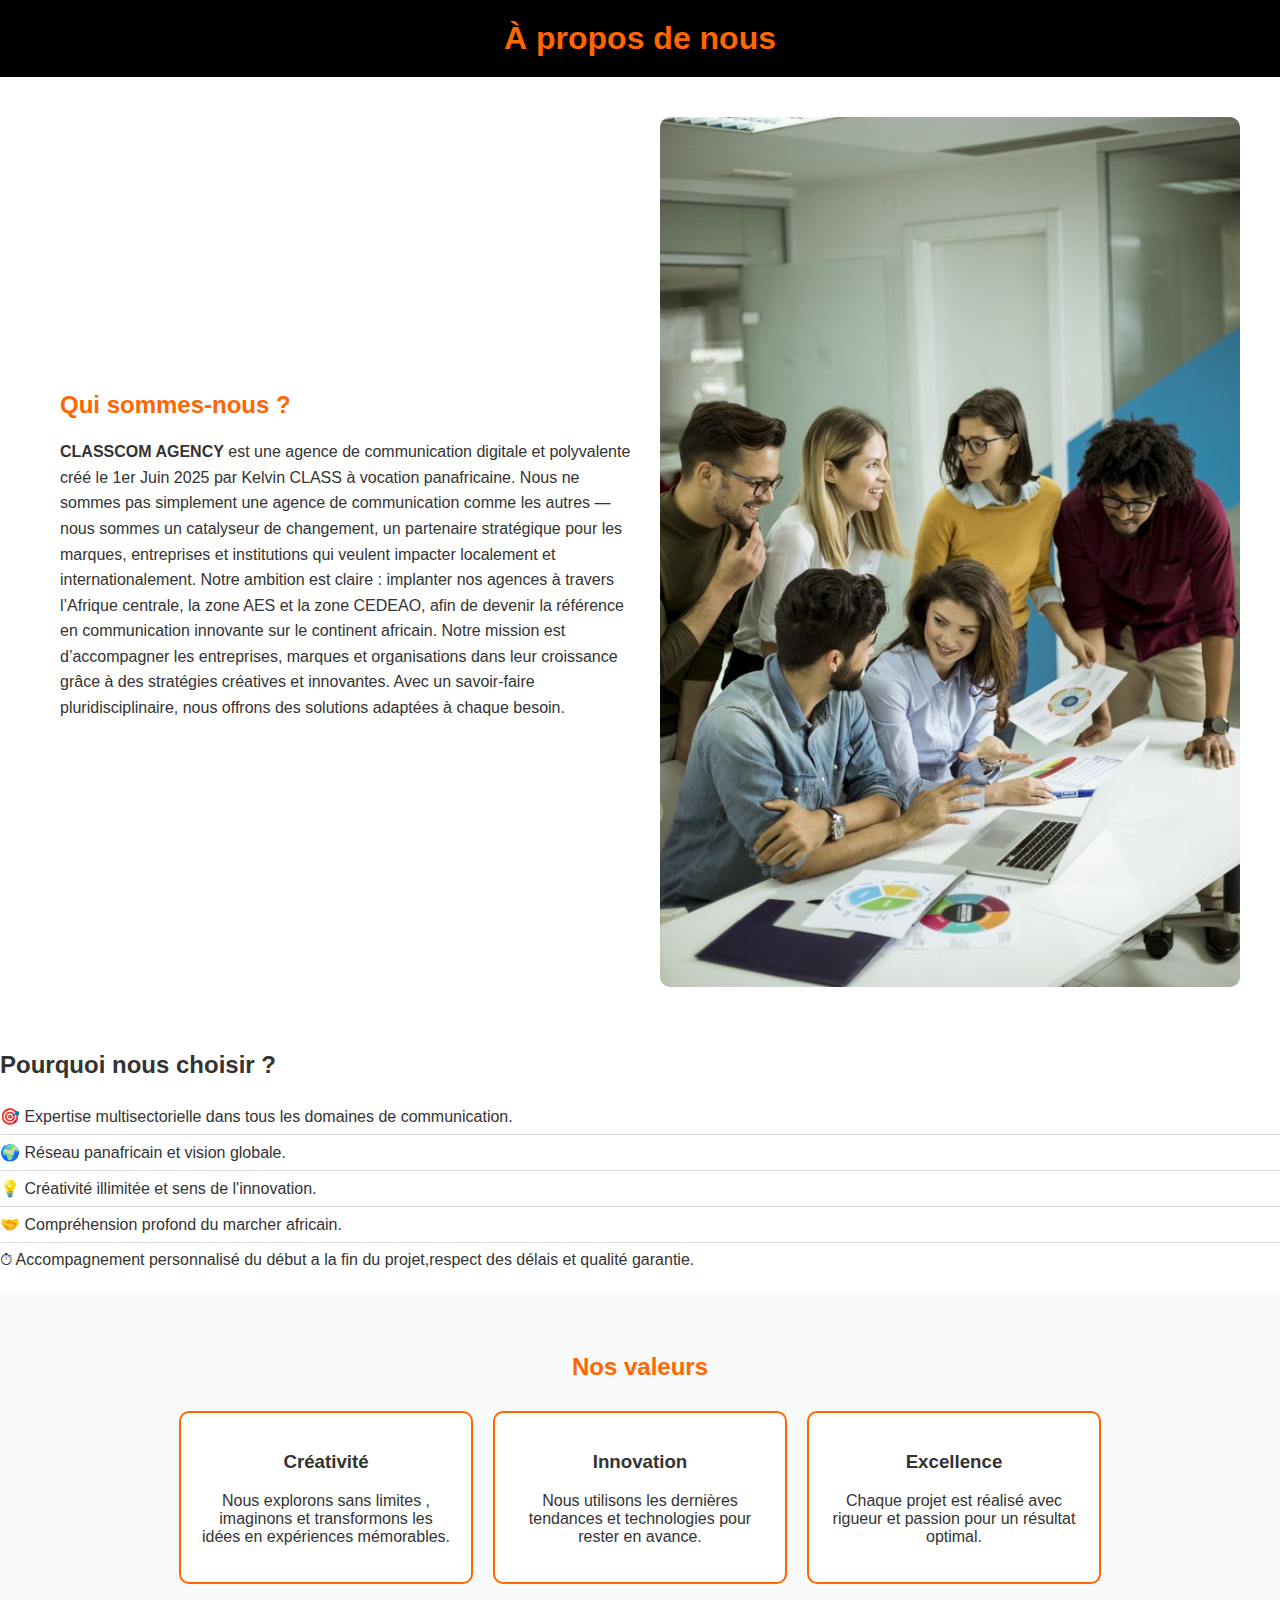
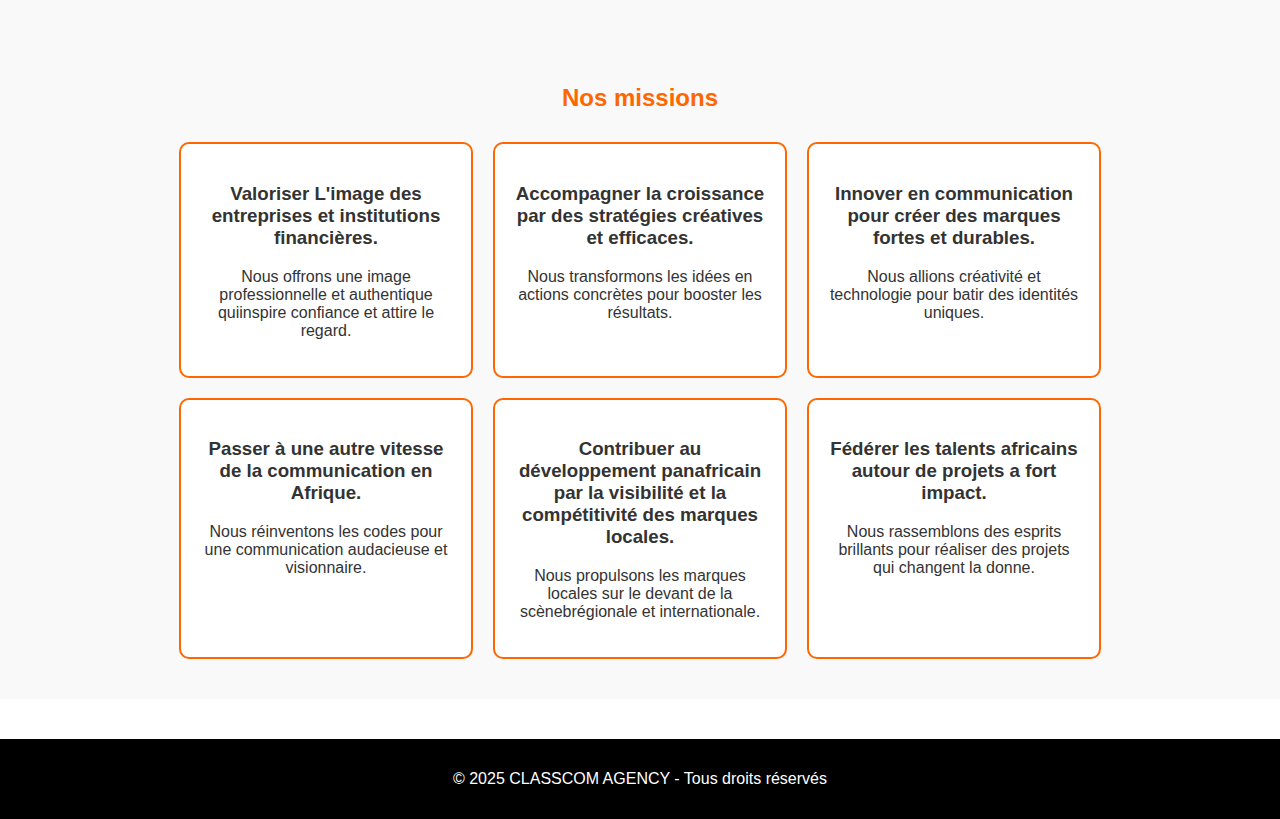
<file: Page A propos/index.html>
<!DOCTYPE html>
<html lang="fr">
<head>
    <meta charset="UTF-8">
    <meta name="viewport" content="width=device-width, initial-scale=1.0">
    <title>À propos - CLASSCOM AGENCY</title>
    <link rel="stylesheet" href="style.css">
</head>
<body>

    <header>
        <h1>À propos de nous</h1>
    </header>

    <section class="about-section">
        <div class="about-text">
            <h2>Qui sommes-nous ?</h2>
            <p>
                <strong>CLASSCOM AGENCY</strong> est une agence de communication digitale et polyvalente créé le 1er Juin 2025 par Kelvin CLASS à vocation panafricaine. 
              

Nous ne sommes pas simplement une agence de communication comme les autres — nous sommes un catalyseur de changement, un partenaire stratégique pour les marques, entreprises et institutions qui veulent impacter localement et internationalement.

Notre ambition est claire : implanter nos agences à travers l’Afrique centrale, la zone AES et la zone CEDEAO, afin de devenir la référence en communication innovante sur le continent africain.  Notre mission est d’accompagner les entreprises, marques et organisations dans leur croissance grâce à des stratégies créatives et innovantes. 
                Avec un savoir-faire pluridisciplinaire, nous offrons des solutions adaptées à chaque besoin.
            </p>
        </div>
        <div class="about-image">
            <img src="image.jpg" alt="Notre équipe">
        </div>
    </section>


     <section class="choisir">
        <h2>Pourquoi nous choisir ?</h2>
        <ul>
            <li>🎯 Expertise multisectorielle dans tous les domaines de communication.</li>
            <li>🌍 Réseau panafricain et vision globale.</li>
            <li>💡 Créativité illimitée et sens de l'innovation.</li>
            <li>🤝 Compréhension profond du marcher africain.</li>
            <li>⏱ Accompagnement personnalisé du début a la fin du projet,respect des délais et qualité garantie.</li>
        </ul>
    </section>

    <section class="values">
        <h2>Nos valeurs</h2>
        <div class="value-cards">
            <div class="card">
                <h3>Créativité</h3>
                <p>Nous explorons sans limites , imaginons et transformons les idées en expériences mémorables.</p>
            </div>
            <div class="card">
                <h3>Innovation</h3>
                <p>Nous utilisons les dernières tendances et technologies pour rester en avance.</p>
            </div>
            <div class="card">
                <h3>Excellence</h3>
                <p>Chaque projet est réalisé avec rigueur et passion pour un résultat optimal.</p>
            </div>
        </div>
    </section>


      <section class="values">
        <h2>Nos missions</h2>
        <div class="value-cards">
            <div class="card">
                <h3>Valoriser L'image des entreprises et institutions financières.</h3>
                <p>Nous offrons une image professionnelle et authentique quiinspire confiance et attire le regard.</p>
            </div>
            <div class="card">
                <h3>Accompagner la croissance par des stratégies créatives et efficaces.</h3>
                <p>Nous transformons les idées en actions concrètes pour booster les résultats.</p>
            </div>
            <div class="card">
                <h3>Innover en communication pour créer des marques fortes et durables.</h3>
                <p>Nous allions créativité et technologie pour batir des identités uniques.</p>
            </div>

          <div class="card">
                <h3>Passer à une autre vitesse de la communication en Afrique.</h3>
                <p>Nous réinventons les codes pour une communication audacieuse et visionnaire.</p>
            </div>  <div class="card">
                <h3>Contribuer au développement panafricain par la visibilité et la compétitivité des marques locales.</h3>
                <p>Nous propulsons les marques locales sur le devant de la scènebrégionale et internationale.</p>
            </div>  <div class="card">
                <h3>Fédérer les talents africains autour de projets a fort impact.</h3>
                <p>Nous rassemblons des esprits brillants pour réaliser des projets qui changent la donne.</p>
            </div>
        </div>
    </section>


    <footer>
        <p>&copy; 2025 CLASSCOM AGENCY - Tous droits réservés</p>
    </footer>

</body>
</html>
</file>
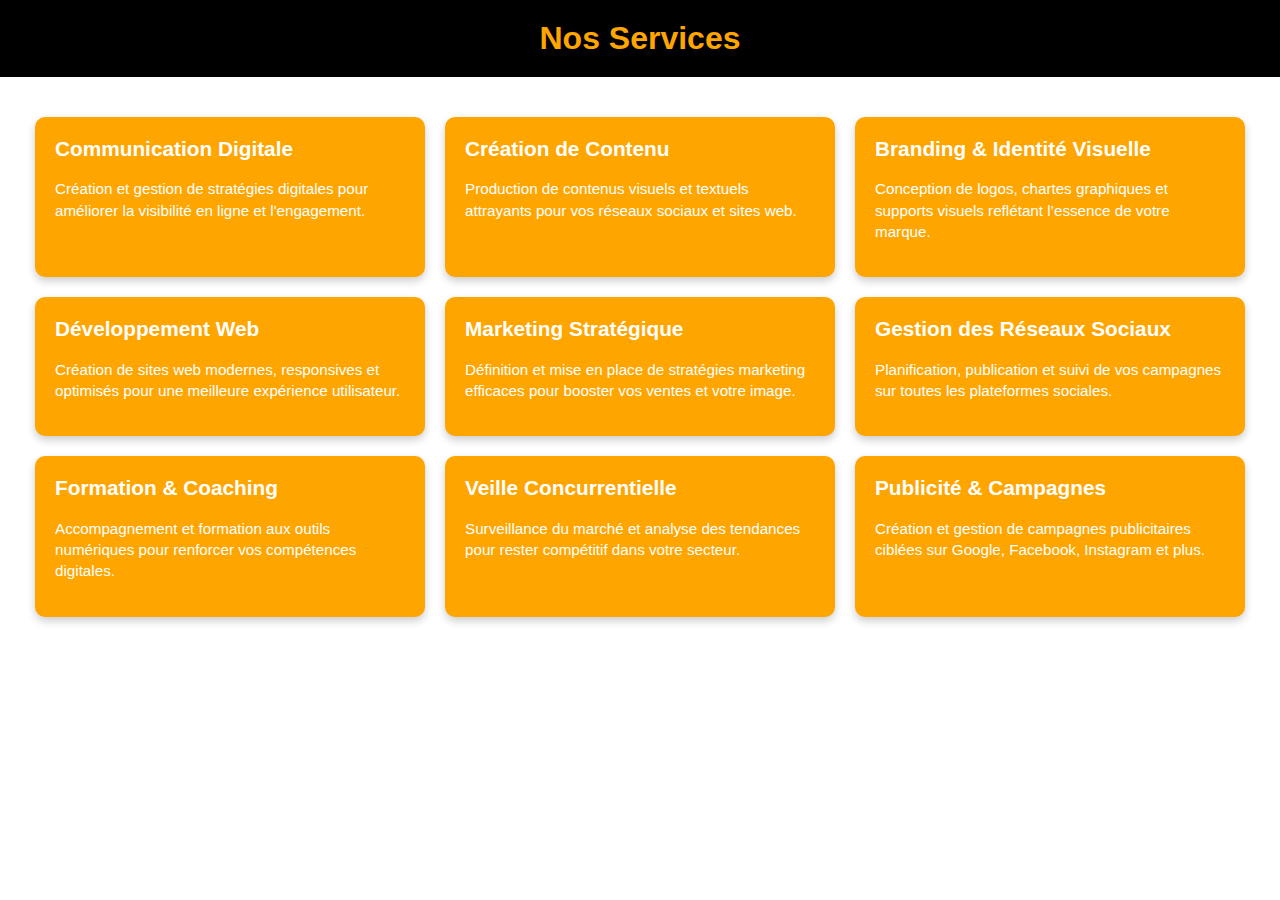
<file: Page Nos services/index.html>
<!DOCTYPE html>
<html lang="fr">
<head>
    <meta charset="UTF-8">
    <meta name="viewport" content="width=device-width, initial-scale=1.0">
    <title>Nos Services</title>
    <link rel="stylesheet" href="style.css">
</head>
<body>

<header>
    <h1>Nos Services</h1>
</header>

<main>
    <section class="services">
        <div class="service">
            <h2>Communication Digitale</h2>
            <p>Création et gestion de stratégies digitales pour améliorer la visibilité en ligne et l'engagement.</p>
        </div>
        <div class="service">
            <h2>Création de Contenu</h2>
            <p>Production de contenus visuels et textuels attrayants pour vos réseaux sociaux et sites web.</p>
        </div>
        <div class="service">
            <h2>Branding & Identité Visuelle</h2>
            <p>Conception de logos, chartes graphiques et supports visuels reflétant l’essence de votre marque.</p>
        </div>
        <div class="service">
            <h2>Développement Web</h2>
            <p>Création de sites web modernes, responsives et optimisés pour une meilleure expérience utilisateur.</p>
        </div>
        <div class="service">
            <h2>Marketing Stratégique</h2>
            <p>Définition et mise en place de stratégies marketing efficaces pour booster vos ventes et votre image.</p>
        </div>
        <div class="service">
            <h2>Gestion des Réseaux Sociaux</h2>
            <p>Planification, publication et suivi de vos campagnes sur toutes les plateformes sociales.</p>
        </div>
        <div class="service">
            <h2>Formation & Coaching</h2>
            <p>Accompagnement et formation aux outils numériques pour renforcer vos compétences digitales.</p>
        </div>
        <div class="service">
            <h2>Veille Concurrentielle</h2>
            <p>Surveillance du marché et analyse des tendances pour rester compétitif dans votre secteur.</p>
        </div>
        <div class="service">
            <h2>Publicité & Campagnes</h2>
            <p>Création et gestion de campagnes publicitaires ciblées sur Google, Facebook, Instagram et plus.</p>
        </div>
    </section>
</main>

</body>
</html>
</file>
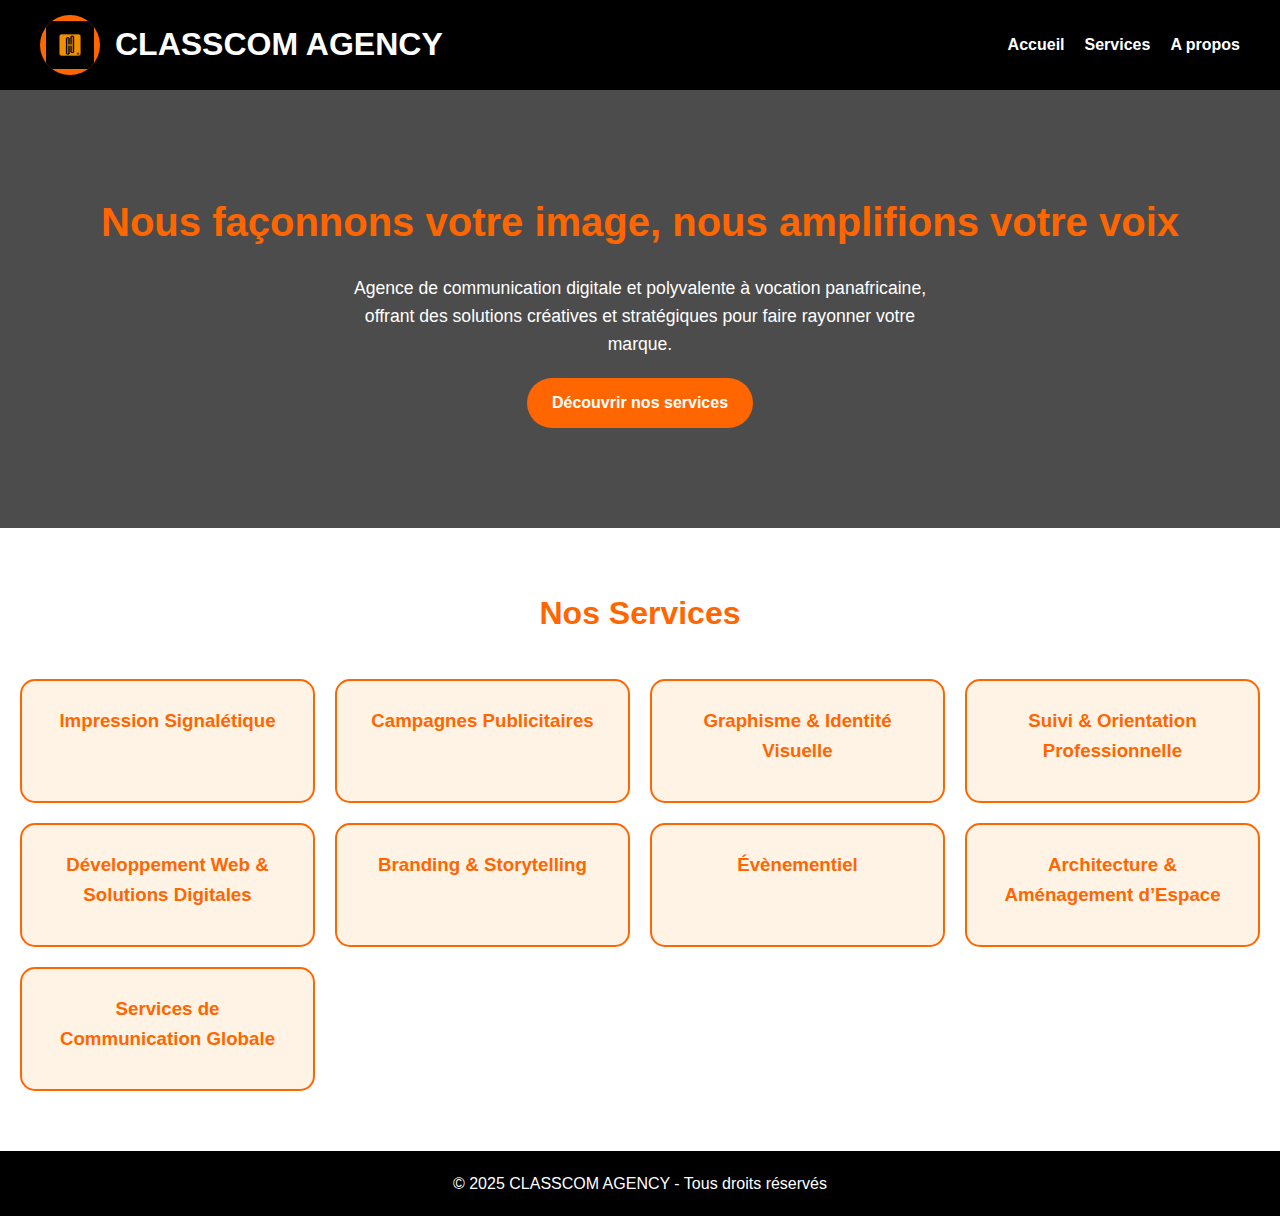
<file: projet classcom/Page d'accueil/index.html>
<!DOCTYPE html>
<html lang="fr">
<head>
    <meta charset="UTF-8">
    <meta name="viewport" content="width=device-width, initial-scale=1.0">
    <title>CLASSCOM AGENCY - Agence Digitale Panafricaine</title>
    <link rel="stylesheet" href="style.css">
    
</head>
<body>

    
    <header>
        <div class="logo-container">
            <div class="logo-circle">
                
                <img src="logo2.jpg" alt="Logo CLASSCOM">
            </div>
            <h1>CLASSCOM AGENCY</h1>
        </div>
        <nav>
            <ul>
                <li><a href="#">Accueil</a></li>
                <li><a href="Page Nos services/index.html">Services</a></li>
                <li><a href="#contact">A propos</a></li>
            </ul>
        </nav>
    </header>


    <section class="hero">
        <div class="hero-text">
            <h2>Nous façonnons votre image, nous amplifions votre voix</h2>
            <p>Agence de communication digitale et polyvalente à vocation panafricaine, offrant des solutions créatives et stratégiques pour faire rayonner votre marque.</p>
            <a href="Page Nos services/index.html" class="btn">Découvrir nos services</a>
        </div>
    </section>


    <section id="services" class="services">
        <h2>Nos Services</h2>
        <div class="service-cards">
            <div class="card"><h3>Impression Signalétique</h3></div>
            <div class="card"><h3>Campagnes Publicitaires</h3></div>
            <div class="card"><h3>Graphisme & Identité Visuelle</h3></div>
            <div class="card"><h3>Suivi & Orientation Professionnelle</h3></div>
            <div class="card"><h3>Développement Web & Solutions Digitales</h3></div>
            <div class="card"><h3>Branding & Storytelling</h3></div>
            <div class="card"><h3>Évènementiel</h3></div>
            <div class="card"><h3>Architecture & Aménagement d’Espace</h3></div>
            <div class="card"><h3>Services de Communication Globale</h3></div>
        </div>
    </section>

    
    <footer id="contact">
        <p>© 2025 CLASSCOM AGENCY - Tous droits réservés</p>
        
        </div>
    </footer>

</body>
</html>
</file>
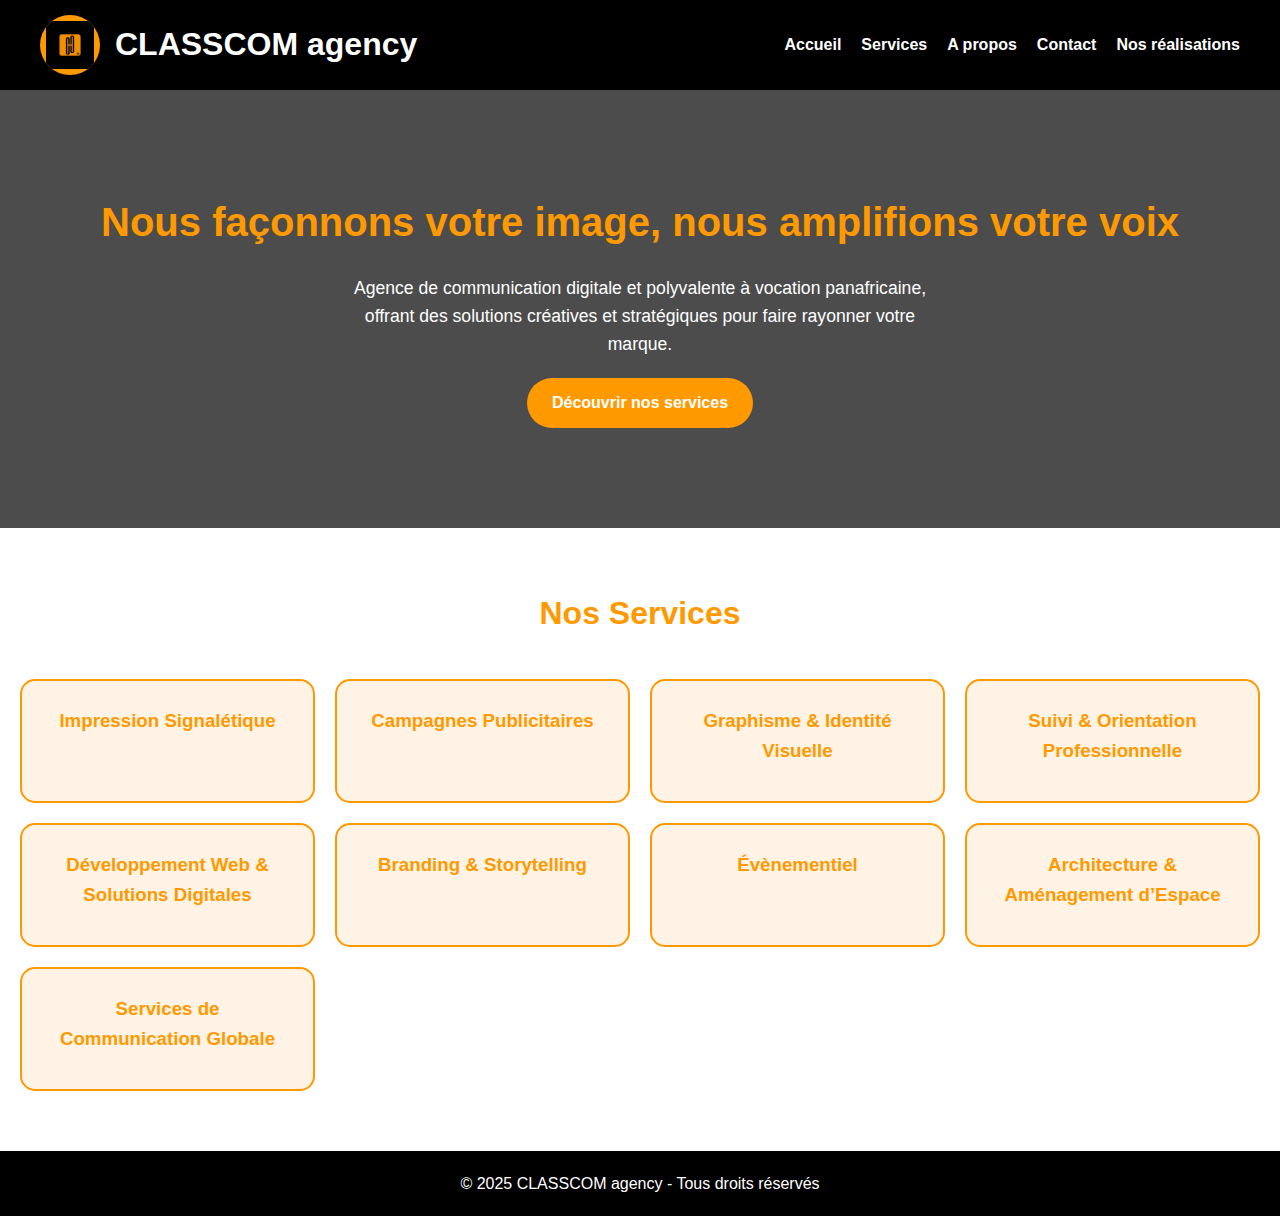
<file: Site web CLASSCOM/Page d'accueil/index.html>
<!DOCTYPE html>
<html lang="fr">
<head>
    <meta charset="UTF-8">
    <meta name="viewport" content="width=device-width, initial-scale=1.0">
    <title>CLASSCOM agency - Agence Digitale Panafricaine</title>
    <link rel="stylesheet" href="style.css">
    
</head>
<body>

    
    <header>
        <div class="logo-container">
            <div class="logo-circle">
                
                <img src="ressources/logo2.jpg" alt="Logo CLASSCOM">
            </div>
            <h1>CLASSCOM agency</h1>
        </div>
        <nav>
            <ul>
                <li><a href="index.html">Accueil</a></li>
                <li><a href="Page Nos services/index.html">Services</a></li>
                <li><a href="Page A propos/index.html">A propos</a></li>
                <li><a href="Page Contact/contact.html">Contact</a></li>
                <li><a href="Page nos réalisations/réalisations.html">Nos réalisations</a></li>

            </ul>
        </nav>
    </header>


    <section class="hero">
        <div class="hero-text">
            <h2>Nous façonnons votre image, nous amplifions votre voix</h2>
            <p>Agence de communication digitale et polyvalente à vocation panafricaine, offrant des solutions créatives et stratégiques pour faire rayonner votre marque.</p>
            <a href="Page Nos services/index.html" class="btn">Découvrir nos services</a>
        </div>
    </section>


    <section id="services" class="services">
        <h2>Nos Services</h2>
        <div class="service-cards">
            <div class="card"><h3>Impression Signalétique</h3></div>
            <div class="card"><h3>Campagnes Publicitaires</h3></div>
            <div class="card"><h3>Graphisme & Identité Visuelle</h3></div>
            <div class="card"><h3>Suivi & Orientation Professionnelle</h3></div>
            <div class="card"><h3>Développement Web & Solutions Digitales</h3></div>
            <div class="card"><h3>Branding & Storytelling</h3></div>
            <div class="card"><h3>Évènementiel</h3></div>
            <div class="card"><h3>Architecture & Aménagement d’Espace</h3></div>
            <div class="card"><h3>Services de Communication Globale</h3></div>
        </div>
    </section>

    
    <footer id="contact">
        <p>© 2025 CLASSCOM agency - Tous droits réservés</p>
        
        </div>
    </footer>

</body>
</html>
</file>
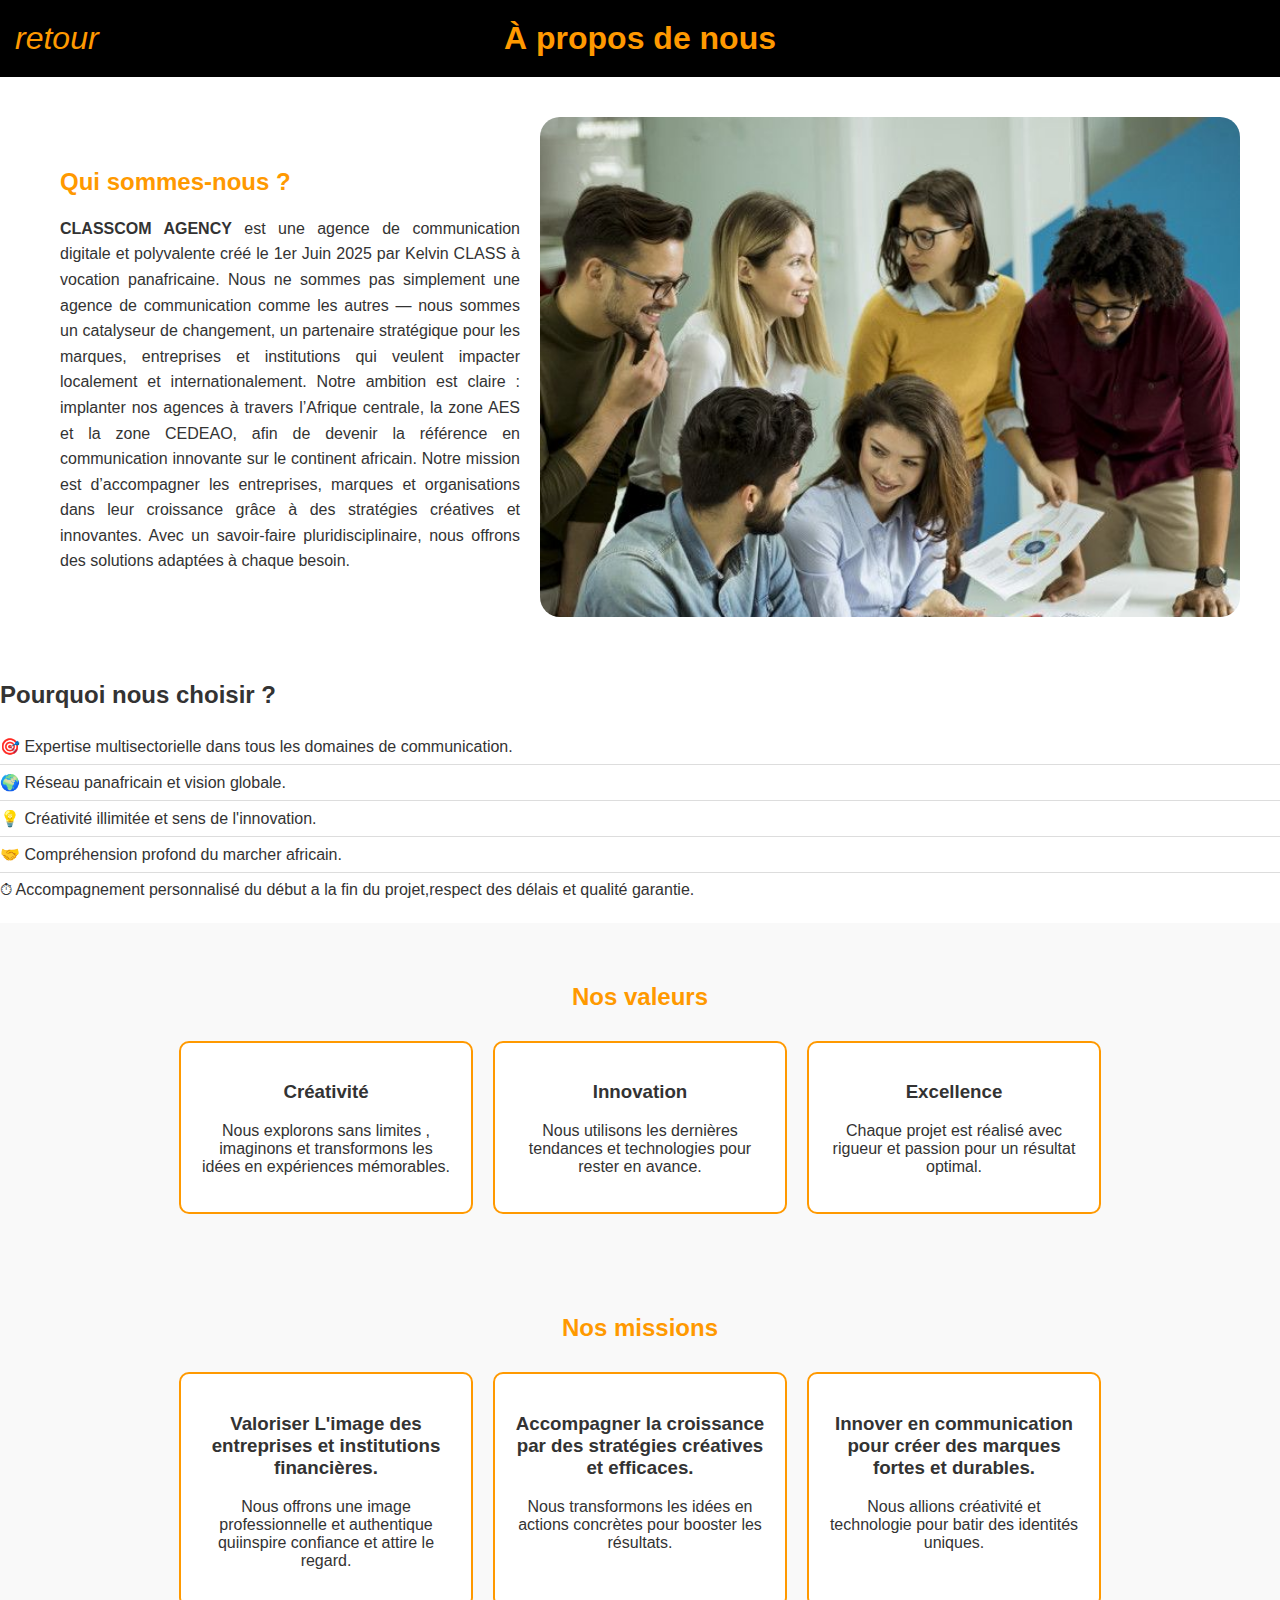
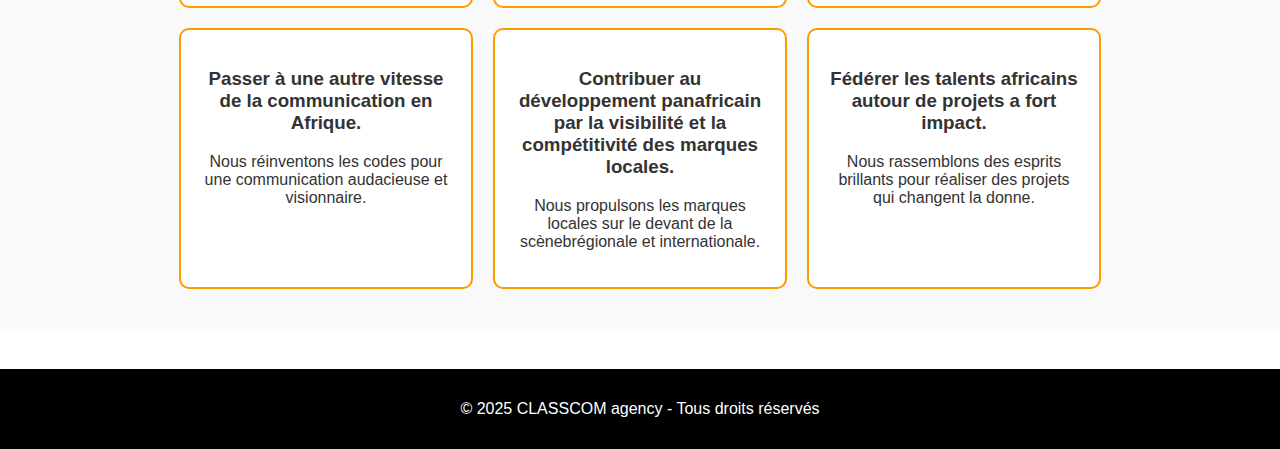
<file: projet classcom/Page d'accueil/Page A propos/index.html>
<!DOCTYPE html>
<html lang="fr">
<head>
    <meta charset="UTF-8">
    <meta name="viewport" content="width=device-width, initial-scale=1.0">
    <title>À propos - CLASSCOM AGENCY</title>
    <link rel="stylesheet" href="style.css">
</head>
<body>

    <header>
        <a href="/Projet-CLASSCOM-AGENCY/projet classcom/Page d'accueil/index.html">
            <i class="bi bi-arrow-left"> retour</i>
        </a>
        <h1>À propos de nous</h1>
    </header>

    <section class="about-section">
        <div class="about-text">
            <h2>Qui sommes-nous ?</h2>
            <p>
                <strong>CLASSCOM AGENCY</strong> est une agence de communication digitale et polyvalente créé le 1er Juin 2025 par Kelvin CLASS à vocation panafricaine. 
              

Nous ne sommes pas simplement une agence de communication comme les autres — nous sommes un catalyseur de changement, un partenaire stratégique pour les marques, entreprises et institutions qui veulent impacter localement et internationalement.

Notre ambition est claire : implanter nos agences à travers l’Afrique centrale, la zone AES et la zone CEDEAO, afin de devenir la référence en communication innovante sur le continent africain.  Notre mission est d’accompagner les entreprises, marques et organisations dans leur croissance grâce à des stratégies créatives et innovantes. 
                Avec un savoir-faire pluridisciplinaire, nous offrons des solutions adaptées à chaque besoin.
            </p>
        </div>
        <div class="about-image">
            <img src="image.jpg" alt="Notre équipe">
        </div>
    </section>


     <section class="choisir">
        <h2>Pourquoi nous choisir ?</h2>
        <ul>
            <li>🎯 Expertise multisectorielle dans tous les domaines de communication.</li>
            <li>🌍 Réseau panafricain et vision globale.</li>
            <li>💡 Créativité illimitée et sens de l'innovation.</li>
            <li>🤝 Compréhension profond du marcher africain.</li>
            <li>⏱ Accompagnement personnalisé du début a la fin du projet,respect des délais et qualité garantie.</li>
        </ul>
    </section>

    <section class="values">
        <h2>Nos valeurs</h2>
        <div class="value-cards">
            <div class="card">
                <h3>Créativité</h3>
                <p>Nous explorons sans limites , imaginons et transformons les idées en expériences mémorables.</p>
            </div>
            <div class="card">
                <h3>Innovation</h3>
                <p>Nous utilisons les dernières tendances et technologies pour rester en avance.</p>
            </div>
            <div class="card">
                <h3>Excellence</h3>
                <p>Chaque projet est réalisé avec rigueur et passion pour un résultat optimal.</p>
            </div>
        </div>
    </section>


      <section class="values">
        <h2>Nos missions</h2>
        <div class="value-cards">
            <div class="card">
                <h3>Valoriser L'image des entreprises et institutions financières.</h3>
                <p>Nous offrons une image professionnelle et authentique quiinspire confiance et attire le regard.</p>
            </div>
            <div class="card">
                <h3>Accompagner la croissance par des stratégies créatives et efficaces.</h3>
                <p>Nous transformons les idées en actions concrètes pour booster les résultats.</p>
            </div>
            <div class="card">
                <h3>Innover en communication pour créer des marques fortes et durables.</h3>
                <p>Nous allions créativité et technologie pour batir des identités uniques.</p>
            </div>

          <div class="card">
                <h3>Passer à une autre vitesse de la communication en Afrique.</h3>
                <p>Nous réinventons les codes pour une communication audacieuse et visionnaire.</p>
            </div>  <div class="card">
                <h3>Contribuer au développement panafricain par la visibilité et la compétitivité des marques locales.</h3>
                <p>Nous propulsons les marques locales sur le devant de la scènebrégionale et internationale.</p>
            </div>  <div class="card">
                <h3>Fédérer les talents africains autour de projets a fort impact.</h3>
                <p>Nous rassemblons des esprits brillants pour réaliser des projets qui changent la donne.</p>
            </div>
        </div>
    </section>


    <footer>
        <p>&copy; 2025 CLASSCOM agency - Tous droits réservés</p>
    </footer>

</body>
</html>
</file>
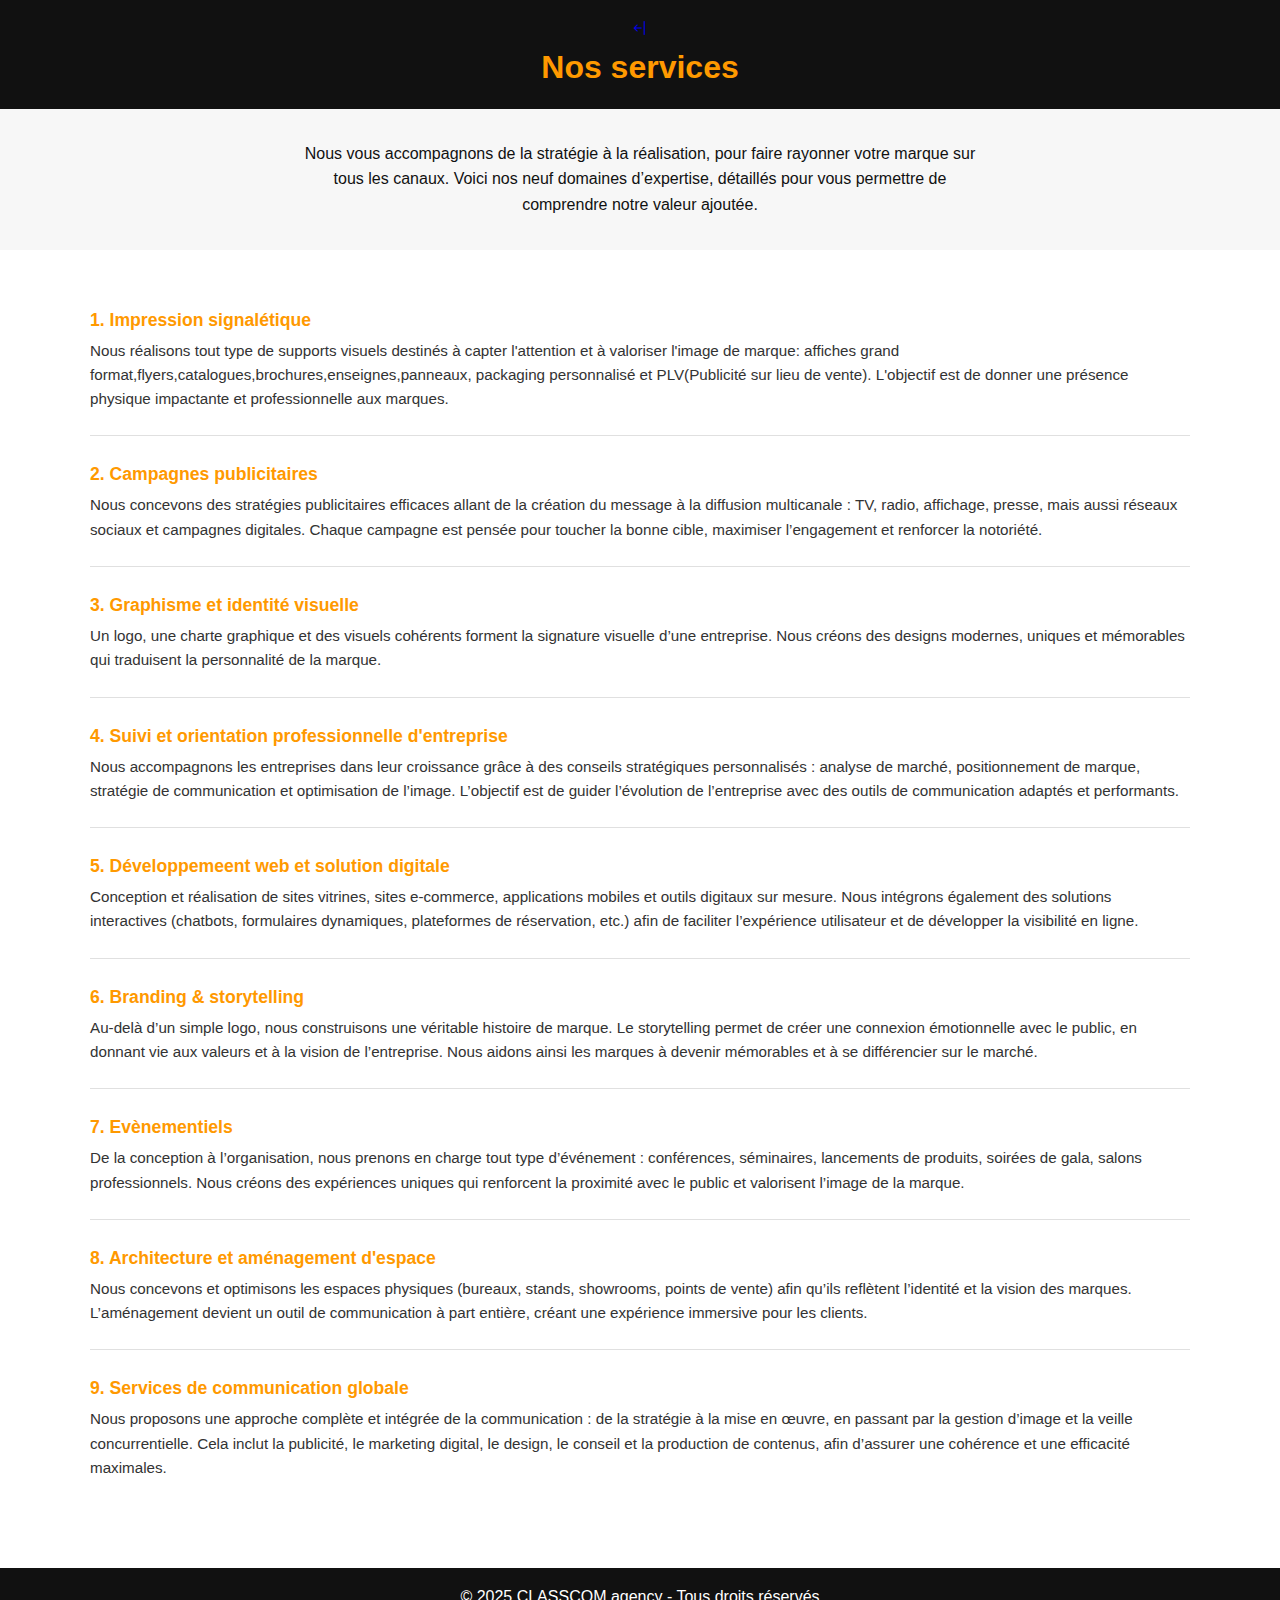
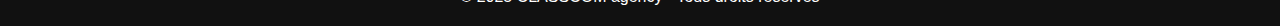
<file: projet classcom/Page d'accueil/Page Nos services/index.html>
<!DOCTYPE html>
<html lang="fr">
<head>
    <meta charset="UTF-8">
    <meta name="viewport" content="width=device-width, initial-scale=1.0">
    <title>Nos Services - Agence de Communication</title>
    <link rel="stylesheet" href="style.css">

    <link rel="stylesheet" href="https://cdn.jsdelivr.net/npm/bootstrap-icons@1.13.1/font/bootstrap-icons.min.css">

</head>
<body>

<header>
    <a href="PROJET-CLASSCOM-AGENCY/projet classcom/page d'accueil/index.html">
        <i class="bi bi-arrow-bar-left"> </i>
    </a>
    <div class="container">
        <h1 class="logo"> <span>Nos services</span></h1>
    </div>
</header>

<section class="intro">
    <div class="container">
        <p>Nous vous accompagnons de la stratégie à la réalisation, pour faire rayonner votre marque sur tous les canaux. Voici nos neuf domaines d’expertise, détaillés pour vous permettre de comprendre notre valeur ajoutée.</p>
    </div>
</section>

<section class="services">
    <div class="container">

        <div class="service">
            <h3>1. Impression signalétique</h3>
            <p>Nous réalisons tout type de supports visuels destinés à capter l'attention et à valoriser l'image de marque: affiches grand format,flyers,catalogues,brochures,enseignes,panneaux, packaging personnalisé et PLV(Publicité sur lieu de vente). L'objectif est de donner une présence physique impactante et professionnelle aux marques.</p>
        </div>

        <div class="service">
            <h3>2. Campagnes publicitaires</h3>
            <p>Nous concevons des stratégies publicitaires efficaces allant de la création du message à la diffusion multicanale : TV, radio, affichage, presse, mais aussi réseaux sociaux et campagnes digitales. Chaque campagne est pensée pour toucher la bonne cible, maximiser l’engagement et renforcer la notoriété.</p>
        </div>

        <div class="service">
            <h3>3. Graphisme et identité visuelle</h3>
            <p>Un logo, une charte graphique et des visuels cohérents forment la signature visuelle d’une entreprise. Nous créons des designs modernes, uniques et mémorables qui traduisent la personnalité de la marque. </p>
        </div>

        <div class="service">
            <h3>4. Suivi et orientation professionnelle d'entreprise</h3>
            <p>Nous accompagnons les entreprises dans leur croissance grâce à des conseils stratégiques personnalisés : analyse de marché, positionnement de marque, stratégie de communication et optimisation de l’image. L’objectif est de guider l’évolution de l’entreprise avec des outils de communication adaptés et performants.</p>
        </div>

        <div class="service">
            <h3>5. Développemeent web et solution  digitale</h3>
            <p>Conception et réalisation de sites vitrines, sites e-commerce, applications mobiles et outils digitaux sur mesure. Nous intégrons également des solutions interactives (chatbots, formulaires dynamiques, plateformes de réservation, etc.) afin de faciliter l’expérience utilisateur et de développer la visibilité en ligne.</p>
        </div>

        <div class="service">
            <h3>6. Branding & storytelling</h3>
            <p>Au-delà d’un simple logo, nous construisons une véritable histoire de marque. Le storytelling permet de créer une connexion émotionnelle avec le public, en donnant vie aux valeurs et à la vision de l’entreprise. Nous aidons ainsi les marques à devenir mémorables et à se différencier sur le marché.</p>
        </div>

        <div class="service">
            <h3>7. Evènementiels</h3>
            <p>De la conception à l’organisation, nous prenons en charge tout type d’événement : conférences, séminaires, lancements de produits, soirées de gala, salons professionnels. Nous créons des expériences uniques qui renforcent la proximité avec le public et valorisent l’image de la marque.</p>
        </div>

        <div class="service">
            <h3>8. Architecture et aménagement d'espace</h3>
            <p>Nous concevons et optimisons les espaces physiques (bureaux, stands, showrooms, points de vente) afin qu’ils reflètent l’identité et la vision des marques. L’aménagement devient un outil de communication à part entière, créant une expérience immersive pour les clients.</p>
        </div>

        <div class="service">
            <h3>9. Services de communication globale</h3>
            <p>Nous proposons une approche complète et intégrée de la communication : de la stratégie à la mise en œuvre, en passant par la gestion d’image et la veille concurrentielle. Cela inclut la publicité, le marketing digital, le design, le conseil et la production de contenus, afin d’assurer une cohérence et une efficacité maximales.</p>
        </div>

    </div>
</section>

<footer>
    <div class="container">
        <p>© 2025 CLASSCOM agency - Tous droits réservés</p>
    </div>
</footer>

</body>
</html>
</file>
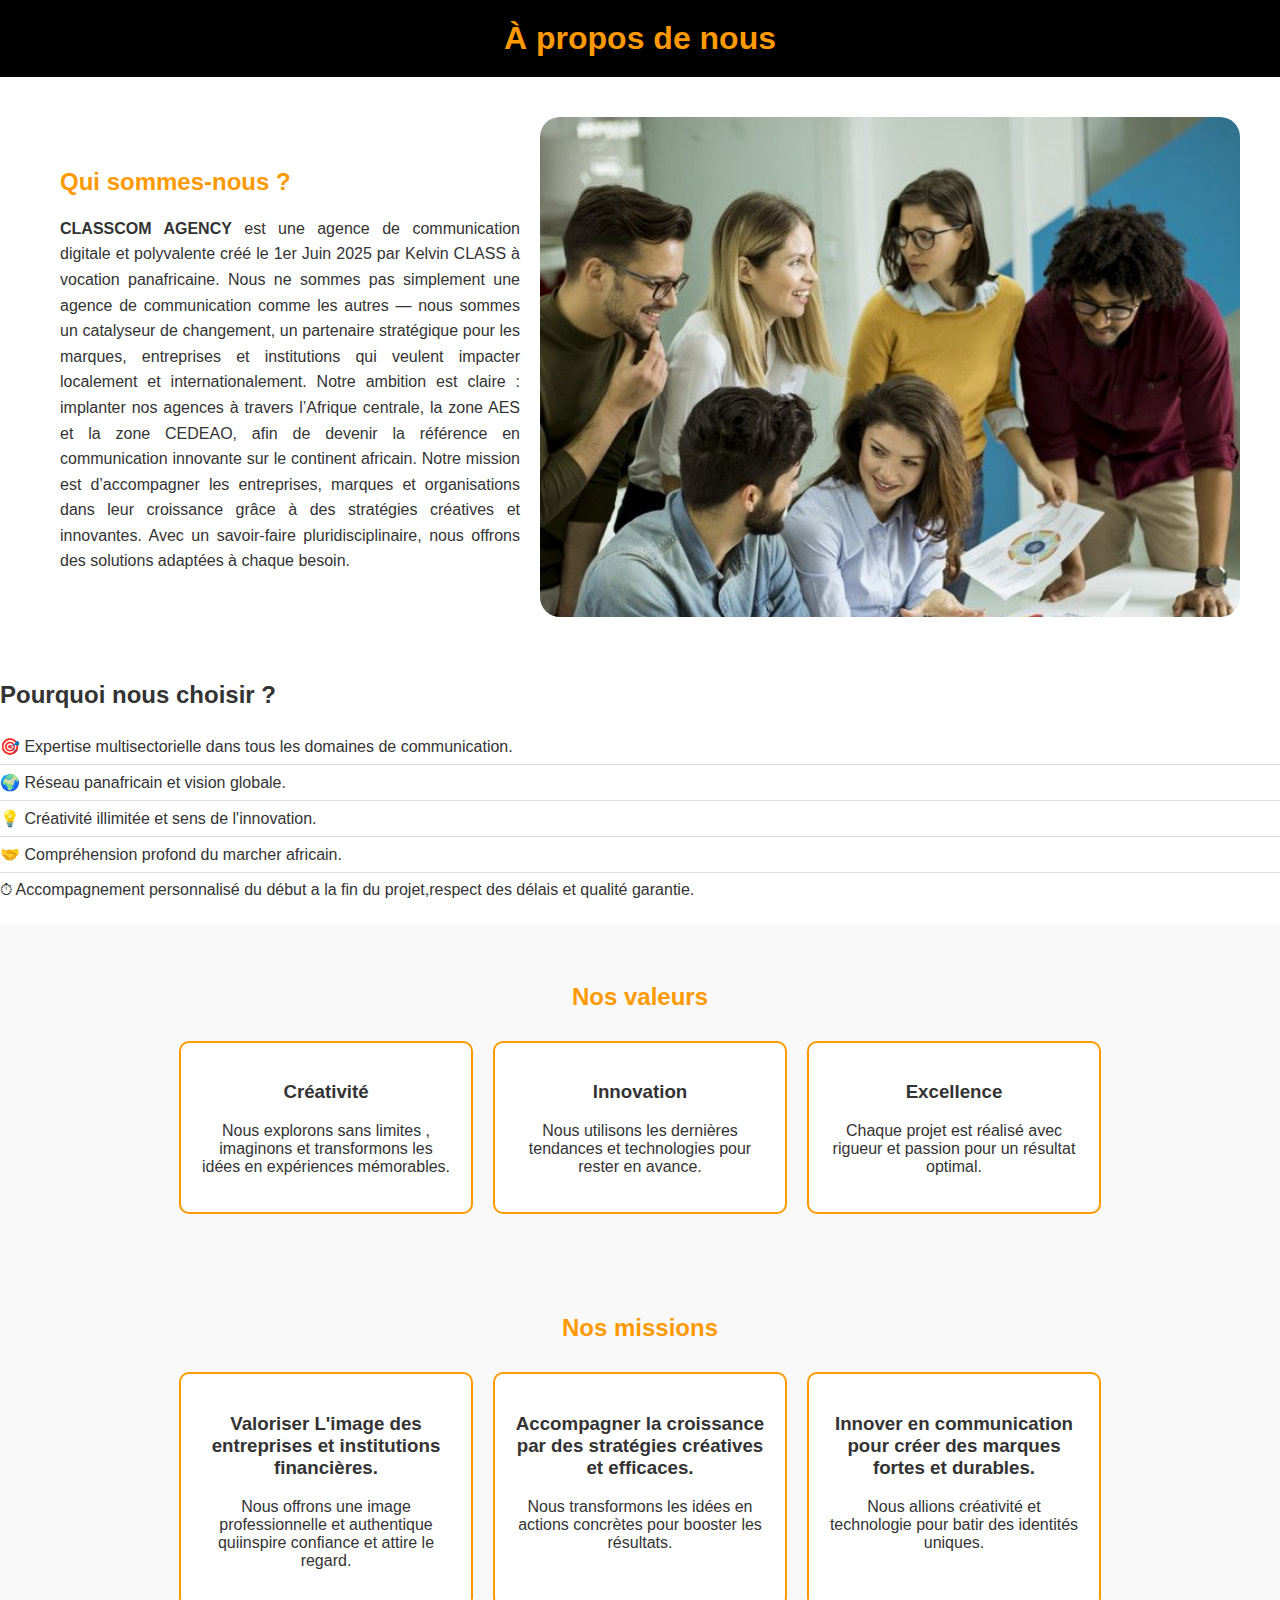
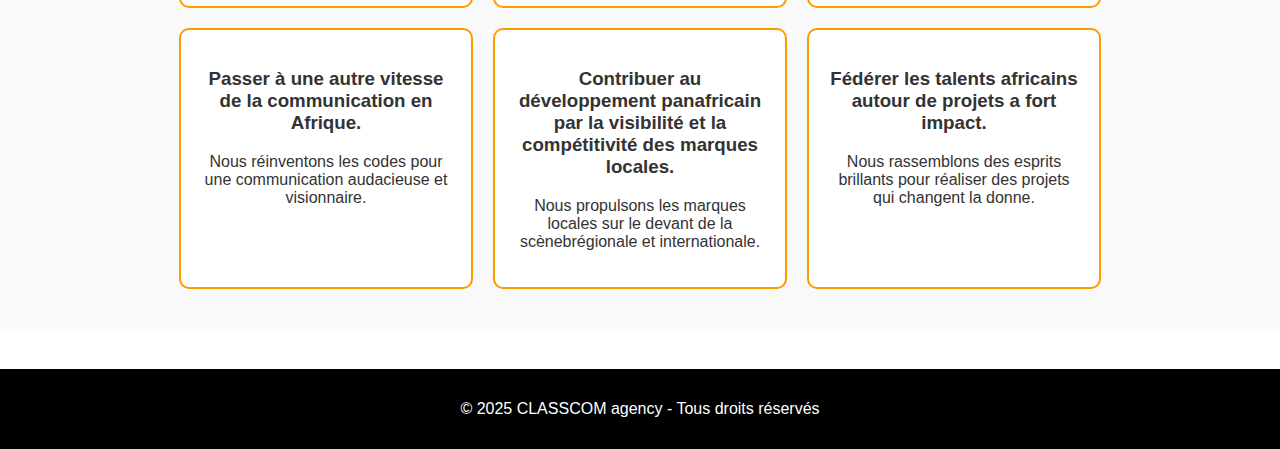
<file: Site web CLASSCOM/Page d'accueil/Page A propos/index.html>
<!DOCTYPE html>
<html lang="fr">
<head>
    <meta charset="UTF-8">
    <meta name="viewport" content="width=device-width, initial-scale=1.0">
    <title>À propos - CLASSCOM AGENCY</title>
    <link rel="stylesheet" href="style.css">
</head>
<body>

    <header>
        <h1>À propos de nous</h1>
    </header>

    <section class="about-section">
        <div class="about-text">
            <h2>Qui sommes-nous ?</h2>
            <p>
                <strong>CLASSCOM AGENCY</strong> est une agence de communication digitale et polyvalente créé le 1er Juin 2025 par Kelvin CLASS à vocation panafricaine. 
              

Nous ne sommes pas simplement une agence de communication comme les autres — nous sommes un catalyseur de changement, un partenaire stratégique pour les marques, entreprises et institutions qui veulent impacter localement et internationalement.

Notre ambition est claire : implanter nos agences à travers l’Afrique centrale, la zone AES et la zone CEDEAO, afin de devenir la référence en communication innovante sur le continent africain.  Notre mission est d’accompagner les entreprises, marques et organisations dans leur croissance grâce à des stratégies créatives et innovantes. 
                Avec un savoir-faire pluridisciplinaire, nous offrons des solutions adaptées à chaque besoin.
            </p>
        </div>
        <div class="about-image">
            <img src="image.jpg" alt="Notre équipe">
        </div>
    </section>


     <section class="choisir">
        <h2>Pourquoi nous choisir ?</h2>
        <ul>
            <li>🎯 Expertise multisectorielle dans tous les domaines de communication.</li>
            <li>🌍 Réseau panafricain et vision globale.</li>
            <li>💡 Créativité illimitée et sens de l'innovation.</li>
            <li>🤝 Compréhension profond du marcher africain.</li>
            <li>⏱ Accompagnement personnalisé du début a la fin du projet,respect des délais et qualité garantie.</li>
        </ul>
    </section>

    <section class="values">
        <h2>Nos valeurs</h2>
        <div class="value-cards">
            <div class="card">
                <h3>Créativité</h3>
                <p>Nous explorons sans limites , imaginons et transformons les idées en expériences mémorables.</p>
            </div>
            <div class="card">
                <h3>Innovation</h3>
                <p>Nous utilisons les dernières tendances et technologies pour rester en avance.</p>
            </div>
            <div class="card">
                <h3>Excellence</h3>
                <p>Chaque projet est réalisé avec rigueur et passion pour un résultat optimal.</p>
            </div>
        </div>
    </section>


      <section class="values">
        <h2>Nos missions</h2>
        <div class="value-cards">
            <div class="card">
                <h3>Valoriser L'image des entreprises et institutions financières.</h3>
                <p>Nous offrons une image professionnelle et authentique quiinspire confiance et attire le regard.</p>
            </div>
            <div class="card">
                <h3>Accompagner la croissance par des stratégies créatives et efficaces.</h3>
                <p>Nous transformons les idées en actions concrètes pour booster les résultats.</p>
            </div>
            <div class="card">
                <h3>Innover en communication pour créer des marques fortes et durables.</h3>
                <p>Nous allions créativité et technologie pour batir des identités uniques.</p>
            </div>

          <div class="card">
                <h3>Passer à une autre vitesse de la communication en Afrique.</h3>
                <p>Nous réinventons les codes pour une communication audacieuse et visionnaire.</p>
            </div>  <div class="card">
                <h3>Contribuer au développement panafricain par la visibilité et la compétitivité des marques locales.</h3>
                <p>Nous propulsons les marques locales sur le devant de la scènebrégionale et internationale.</p>
            </div>  <div class="card">
                <h3>Fédérer les talents africains autour de projets a fort impact.</h3>
                <p>Nous rassemblons des esprits brillants pour réaliser des projets qui changent la donne.</p>
            </div>
        </div>
    </section>


    <footer>
        <p>&copy; 2025 CLASSCOM agency - Tous droits réservés</p>
    </footer>

</body>
</html>
</file>
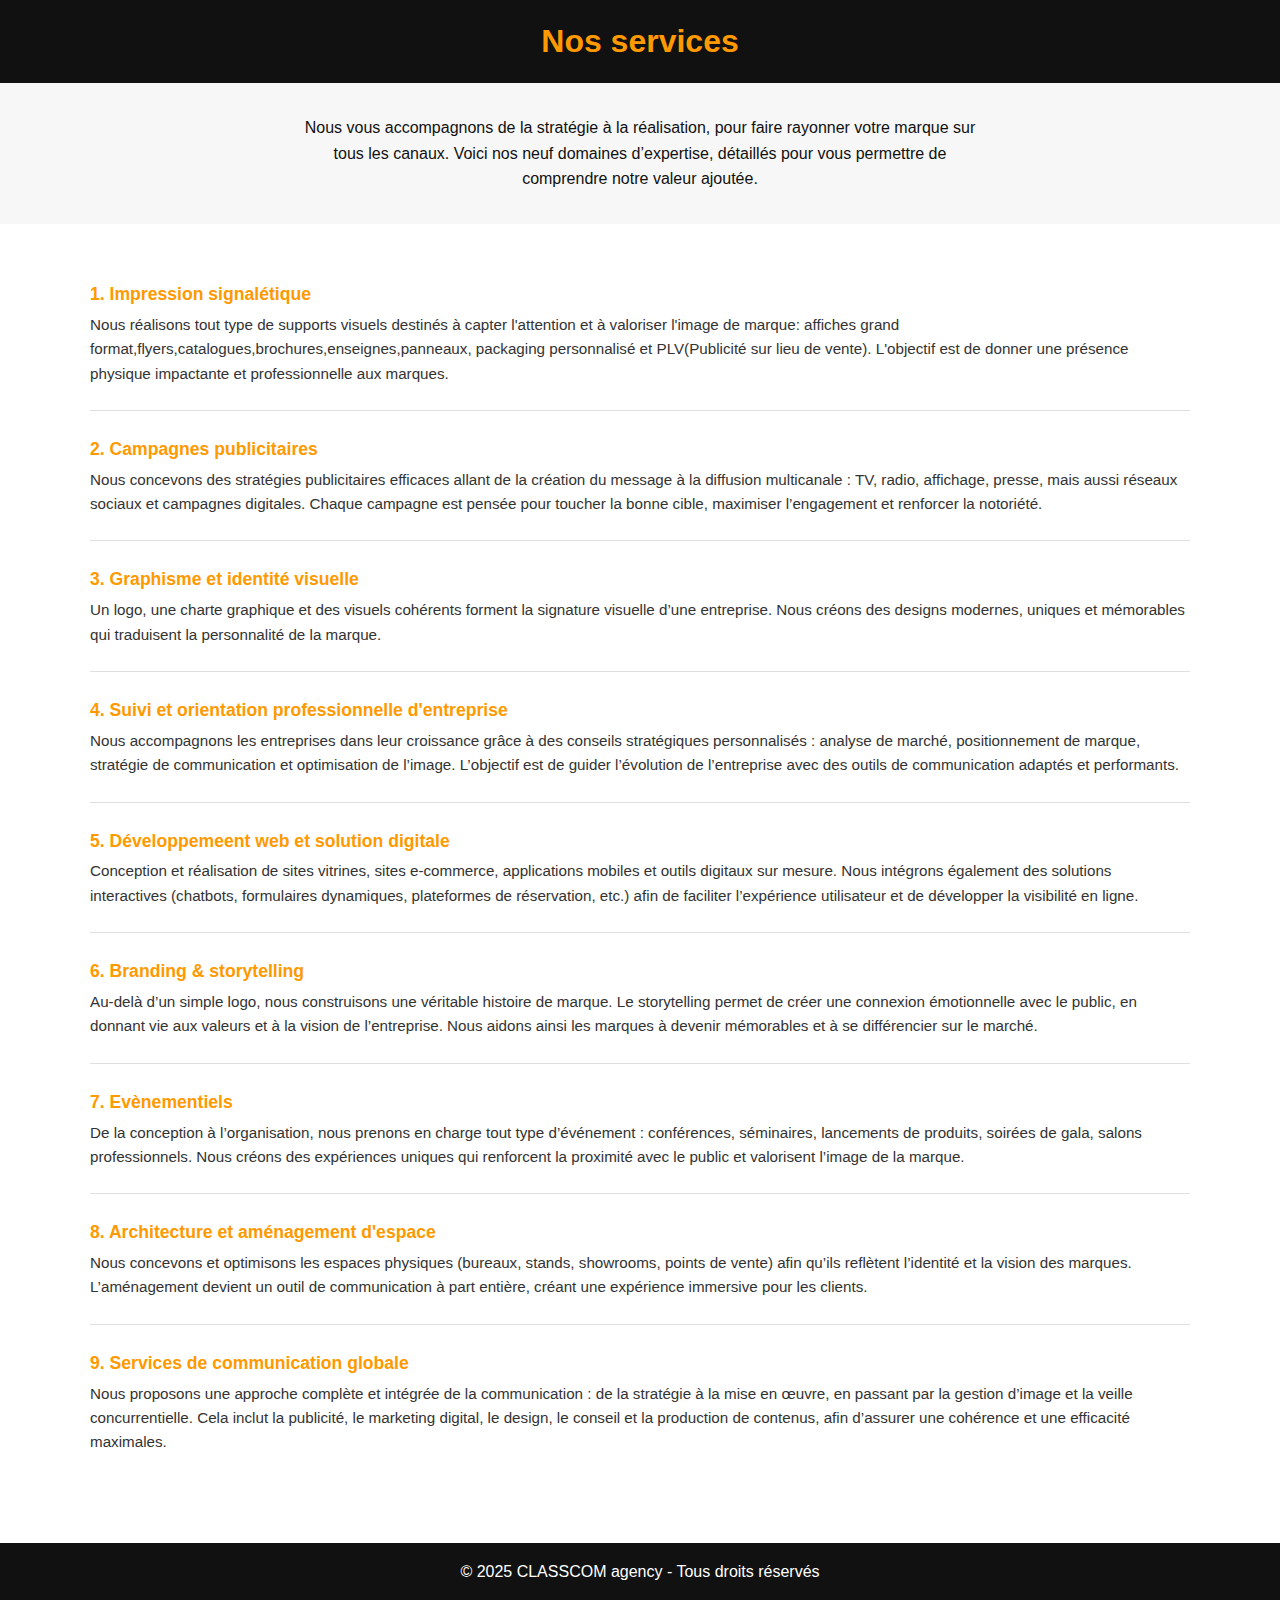
<file: Site web CLASSCOM/Page d'accueil/Page Nos services/index.html>
<!DOCTYPE html>
<html lang="fr">
<head>
    <meta charset="UTF-8">
    <meta name="viewport" content="width=device-width, initial-scale=1.0">
    <title>Nos Services - Agence de Communication</title>
    <link rel="stylesheet" href="style.css">
</head>
<body>

<header>
    <div class="container">
        <h1 class="logo"> <span>Nos services</span></h1>
    </div>
</header>

<section class="intro">
    <div class="container">
        <p>Nous vous accompagnons de la stratégie à la réalisation, pour faire rayonner votre marque sur tous les canaux. Voici nos neuf domaines d’expertise, détaillés pour vous permettre de comprendre notre valeur ajoutée.</p>
    </div>
</section>

<section class="services">
    <div class="container">

        <div class="service">
            <h3>1. Impression signalétique</h3>
            <p>Nous réalisons tout type de supports visuels destinés à capter l'attention et à valoriser l'image de marque: affiches grand format,flyers,catalogues,brochures,enseignes,panneaux, packaging personnalisé et PLV(Publicité sur lieu de vente). L'objectif est de donner une présence physique impactante et professionnelle aux marques.</p>
        </div>

        <div class="service">
            <h3>2. Campagnes publicitaires</h3>
            <p>Nous concevons des stratégies publicitaires efficaces allant de la création du message à la diffusion multicanale : TV, radio, affichage, presse, mais aussi réseaux sociaux et campagnes digitales. Chaque campagne est pensée pour toucher la bonne cible, maximiser l’engagement et renforcer la notoriété.</p>
        </div>

        <div class="service">
            <h3>3. Graphisme et identité visuelle</h3>
            <p>Un logo, une charte graphique et des visuels cohérents forment la signature visuelle d’une entreprise. Nous créons des designs modernes, uniques et mémorables qui traduisent la personnalité de la marque. </p>
        </div>

        <div class="service">
            <h3>4. Suivi et orientation professionnelle d'entreprise</h3>
            <p>Nous accompagnons les entreprises dans leur croissance grâce à des conseils stratégiques personnalisés : analyse de marché, positionnement de marque, stratégie de communication et optimisation de l’image. L’objectif est de guider l’évolution de l’entreprise avec des outils de communication adaptés et performants.</p>
        </div>

        <div class="service">
            <h3>5. Développemeent web et solution  digitale</h3>
            <p>Conception et réalisation de sites vitrines, sites e-commerce, applications mobiles et outils digitaux sur mesure. Nous intégrons également des solutions interactives (chatbots, formulaires dynamiques, plateformes de réservation, etc.) afin de faciliter l’expérience utilisateur et de développer la visibilité en ligne.</p>
        </div>

        <div class="service">
            <h3>6. Branding & storytelling</h3>
            <p>Au-delà d’un simple logo, nous construisons une véritable histoire de marque. Le storytelling permet de créer une connexion émotionnelle avec le public, en donnant vie aux valeurs et à la vision de l’entreprise. Nous aidons ainsi les marques à devenir mémorables et à se différencier sur le marché.</p>
        </div>

        <div class="service">
            <h3>7. Evènementiels</h3>
            <p>De la conception à l’organisation, nous prenons en charge tout type d’événement : conférences, séminaires, lancements de produits, soirées de gala, salons professionnels. Nous créons des expériences uniques qui renforcent la proximité avec le public et valorisent l’image de la marque.</p>
        </div>

        <div class="service">
            <h3>8. Architecture et aménagement d'espace</h3>
            <p>Nous concevons et optimisons les espaces physiques (bureaux, stands, showrooms, points de vente) afin qu’ils reflètent l’identité et la vision des marques. L’aménagement devient un outil de communication à part entière, créant une expérience immersive pour les clients.</p>
        </div>

        <div class="service">
            <h3>9. Services de communication globale</h3>
            <p>Nous proposons une approche complète et intégrée de la communication : de la stratégie à la mise en œuvre, en passant par la gestion d’image et la veille concurrentielle. Cela inclut la publicité, le marketing digital, le design, le conseil et la production de contenus, afin d’assurer une cohérence et une efficacité maximales.</p>
        </div>

    </div>
</section>

<footer>
    <div class="container">
        <p>© 2025 CLASSCOM agency - Tous droits réservés</p>
    </div>
</footer>

</body>
</html>
</file>
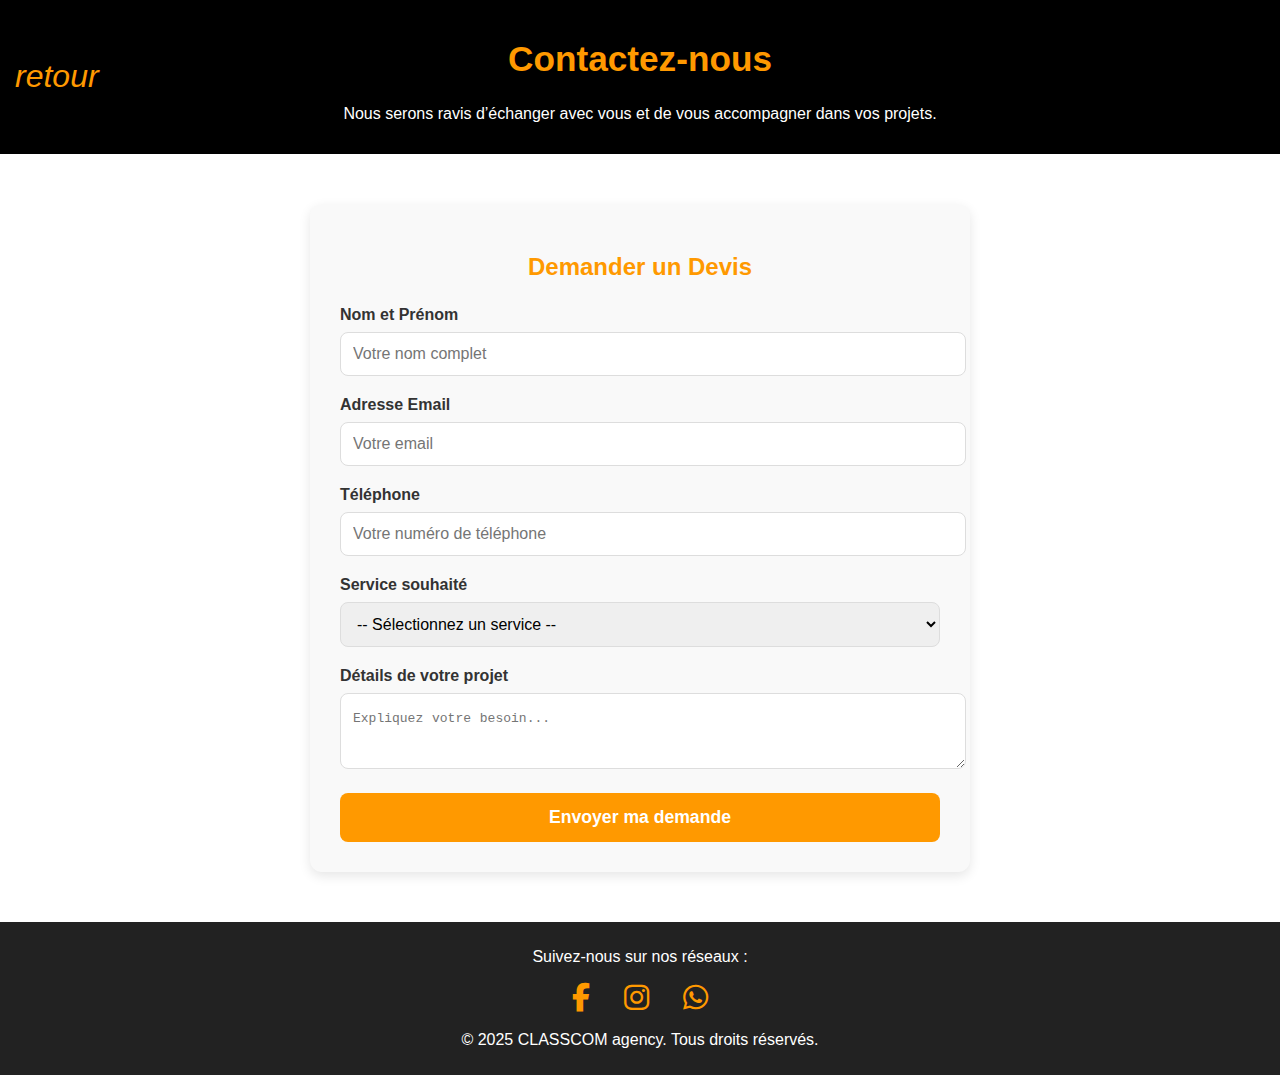
<file: projet classcom/Page d'accueil/Page Contact/contact.html>
<!DOCTYPE html>
<html lang="fr">
  <head>
    <meta charset="UTF-8" />
    <meta name="viewport" content="width=device-width, initial-scale=1.0" />
    <title>Contact - Notre Agence</title>
    <link rel="stylesheet" href="contact.css" />
    <link
      rel="stylesheet"
      href="https://cdnjs.cloudflare.com/ajax/libs/font-awesome/6.4.0/css/all.min.css"
    />
  </head>
  <body>
    <header>
      <a
        href="/Projet-CLASSCOM-AGENCY/projet classcom/Page d'accueil/index.html"
      >
        <i class="bi bi-arrow-left"> retour</i>
      </a>
      <h1>Contactez-nous</h1>
      <p>
        Nous serons ravis d’échanger avec vous et de vous accompagner dans vos
        projets.
      </p>
    </header>

    <section class="formulaire">
        <h2>Demander un Devis</h2>
        <form action="#" method="post">
            <label for="nom">Nom et Prénom</label>
            <input
                type="text"
                 id="nom"
                name="nom"
                placeholder="Votre nom complet"
                required
            />

            <label for="email">Adresse Email</label>
            <input
                type="email"
                id="email"
                name="email"
                placeholder="Votre email"
                required
            />

            <label for="telephone">Téléphone</label>
            <input
                type="tel"
                id="telephone"
                name="telephone"
                placeholder="Votre numéro de téléphone"
            />

            <label for="service">Service souhaité</label>
            <select id="service" name="service" required>
                <option value="">-- Sélectionnez un service --</option>
                <option value="communication">Campagne publicitaire</option>
                <option value="identite">Impression signalétique</option>
                <option value="site">Branding et Storytelling</option>
                <option value="reseaux">Graphisme ET Identité Visuelle</option>
                <option value="reseaux">Architecture et Aménagement d'Espace</option>
                <option value="reseaux">Suivi et Orientation</option>
                <option value="reseaux">Services de communication Globale</option>
                <option value="reseaux"> Développement Web et solutions digitales</option>
            </select>

            <label for="message">Détails de votre projet</label>
            <textarea
                id="message"
                name="message"
                rows="5"
                placeholder="Expliquez votre besoin..."
                maxlength="580"
                required
            ></textarea>

            <button type="submit">Envoyer ma demande</button>
        </form>
    </section>

    <footer>
      <p>Suivez-nous sur nos réseaux :</p>
      <div class="icons">
        <div class="social-icons">
          <a
            href="https://www.facebook.com/profile.php?id=61578841178207"
            target="_blank"
          >
            <i class="fab fa-facebook-f"></i>
          </a>

          <a
            href="https://www.instagram.com/classcom.agency?igsh=MXFtZjZiZzZnb3VvdQ=="
            target="_blank"
          >
            <i class="fab fa-instagram"></i>
          </a>

          <a href="https://wa.me/+22896895587" target="_blank">
            <i class="fab fa-whatsapp"></i>
          </a>
        </div>
      </div>
      <p>&copy; 2025 CLASSCOM agency. Tous droits réservés.</p>
    </footer>
  </body>
</html>
</file>
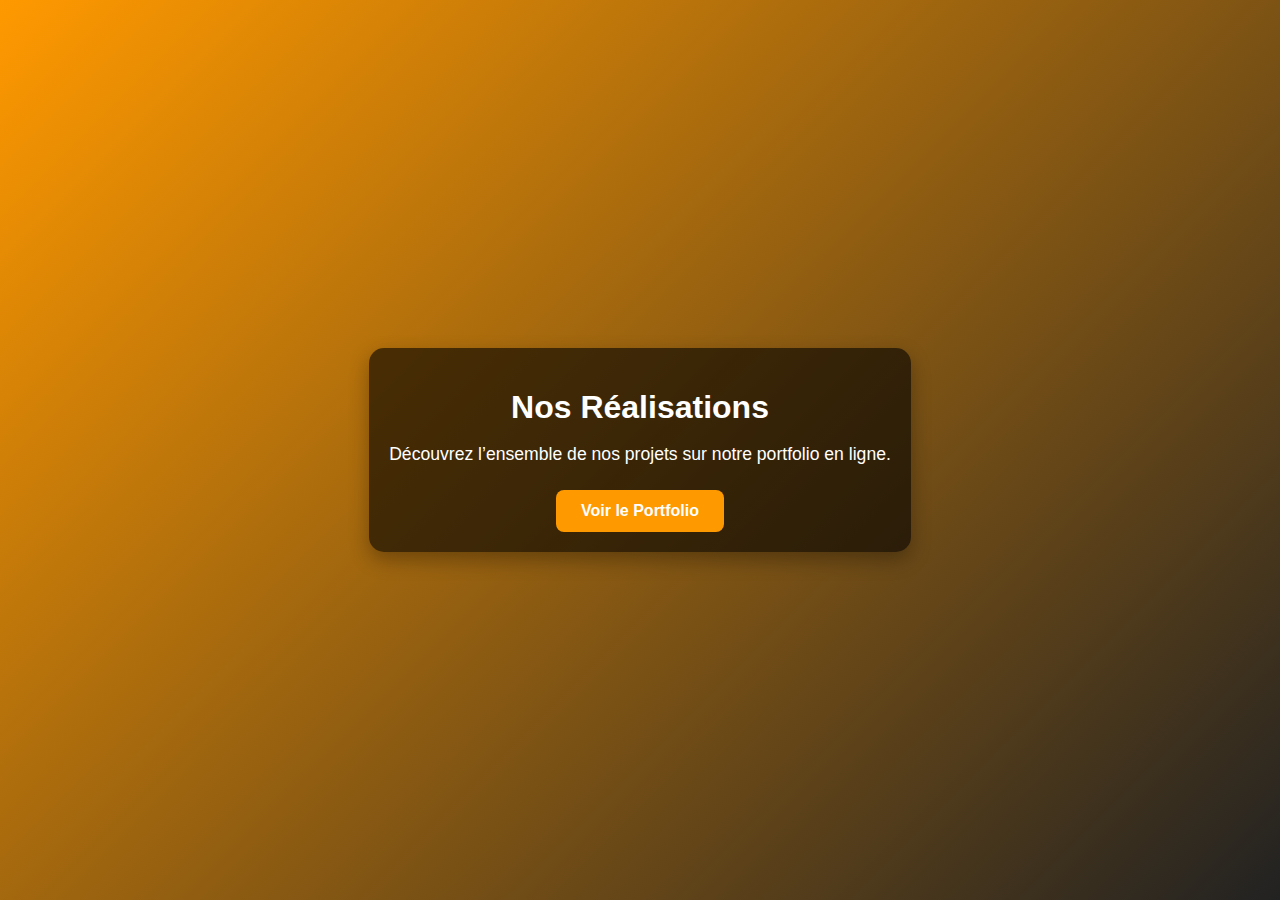
<file: projet classcom/Page d'accueil/Page nos réalisations/réalisations.html>
<!DOCTYPE html>
<html lang="fr">
<head>
  <meta charset="UTF-8">
  <meta name="viewport" content="width=device-width, initial-scale=1.0">
  <title>Nos Réalisations - Agence XYZ</title>
  <style>
    body {
      font-family: Arial, sans-serif;
      margin: 0;
      padding: 0;
      display: flex;
      justify-content: center;
      align-items: center;
      height: 100vh;
      background: linear-gradient(135deg, #ff9900, #222);
      color: #fff;
      text-align: center;
    }

    .container {
      max-width: 600px;
      padding: 20px;
      background: rgba(0,0,0,0.6);
      border-radius: 15px;
      box-shadow: 0 8px 20px rgba(0,0,0,0.3);
    }

    h1 {
      font-size: 2rem;
      margin-bottom: 15px;
    }

    p {
      font-size: 1.1rem;
      margin-bottom: 25px;
    }

    a {
      display: inline-block;
      text-decoration: none;
      background: #ff9900;
      color: #fff;
      padding: 12px 25px;
      border-radius: 8px;
      font-weight: bold;
      transition: 0.3s;
    }

    a:hover {
      background: #e09900;
      transform: scale(1.05);
    }
  </style>
</head>
<body>
  <div class="container">
    <h1>Nos Réalisations</h1>
    <p>Découvrez l’ensemble de nos projets sur notre portfolio en ligne.</p>
    <a href="https://www.behance.net/classcomagency" target="_blank">Voir le Portfolio</a>
  </div>
</body>
</html>
</file>
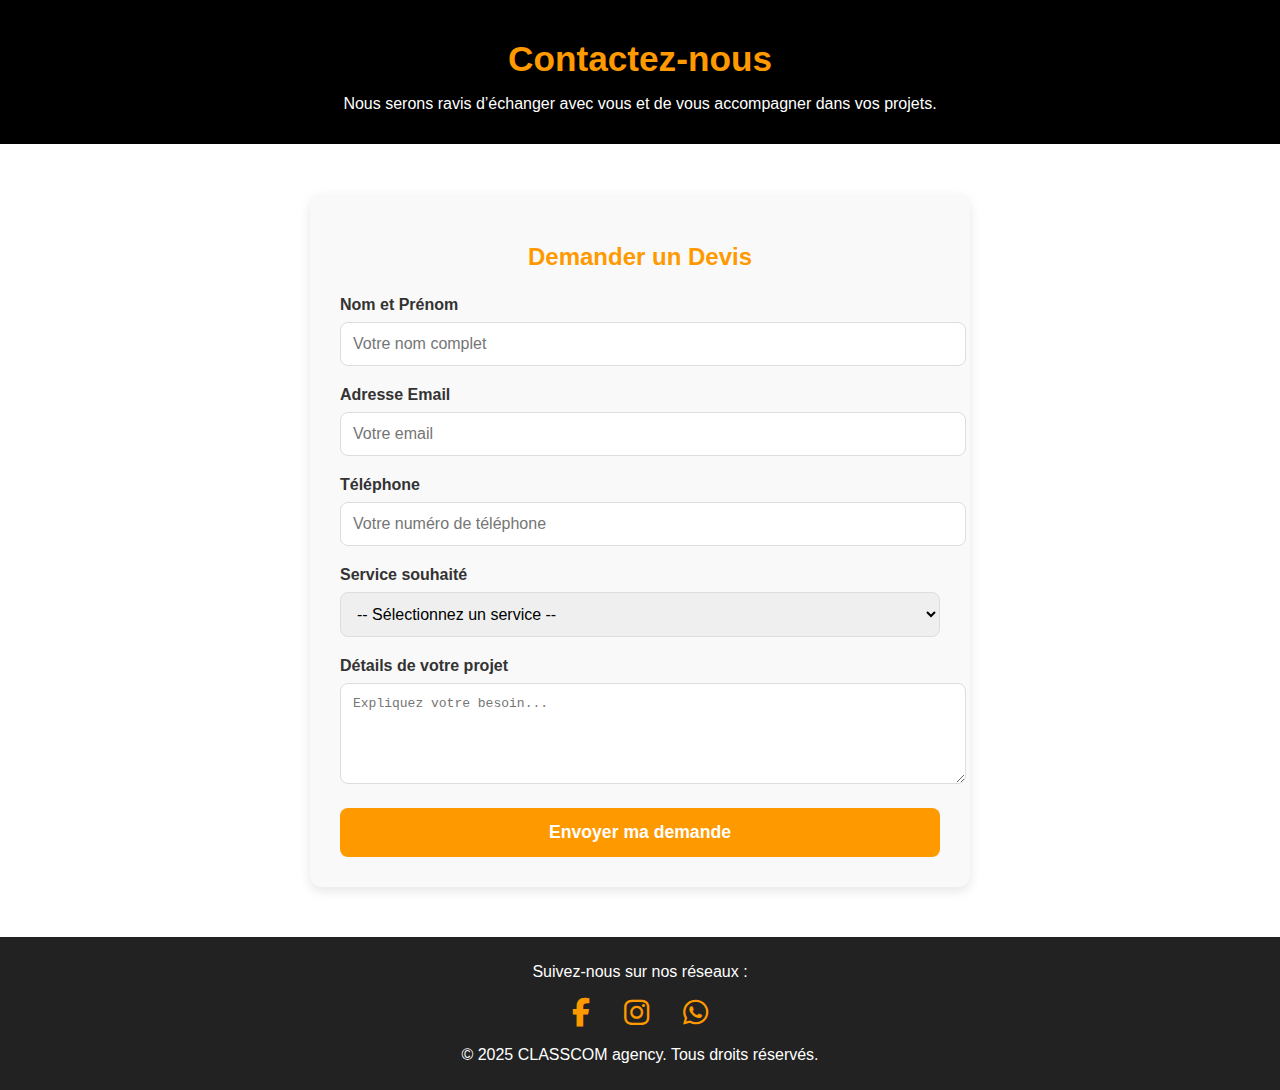
<file: Site web CLASSCOM/Page d'accueil/Page Contact/contact.html>
<!DOCTYPE html>
<html lang="fr">
<head>
  <meta charset="UTF-8">
  <meta name="viewport" content="width=device-width, initial-scale=1.0">
  <title>Contact - Notre Agence</title>
  <link rel="stylesheet" href="contact.css">
  <link rel="stylesheet" href="https://cdnjs.cloudflare.com/ajax/libs/font-awesome/6.4.0/css/all.min.css">
</head>
<body>

  
  <header>
    <h1>Contactez-nous</h1>
    <p>Nous serons ravis d’échanger avec vous et de vous accompagner dans vos projets.</p>
  </header>


  
  <section class="formulaire">
    <h2>Demander un Devis</h2>
    <form action="#" method="post">
      <label for="nom">Nom et Prénom</label>
      <input type="text" id="nom" name="nom" placeholder="Votre nom complet" required>

      <label for="email">Adresse Email</label>
      <input type="email" id="email" name="email" placeholder="Votre email" required>

      <label for="telephone">Téléphone</label>
      <input type="tel" id="telephone" name="telephone" placeholder="Votre numéro de téléphone">

      <label for="service">Service souhaité</label>
      <select id="service" name="service" required>
        <option value="">-- Sélectionnez un service --</option>
        <option value="communication">Campagne publicitaire</option>
        <option value="identite">Impression signalétique</option>
        <option value="site">Branding et Storytelling</option>
        <option value="reseaux">Graphisme ET Identité Visuelle</option>
         <option value="reseaux">Architecture et Aménagement d'Espace</option>
         <option value="reseaux">Suivi et Orientation</option>
         <option value="reseaux">Services de communication Globale</option>
         <option value="reseaux">Développement Web et solutions digitales</option>
        

      </select>

      <label for="message">Détails de votre projet</label>
      <textarea id="message" name="message" rows="5" placeholder="Expliquez votre besoin..." required></textarea>

      <button type="submit">Envoyer ma demande</button>
    </form>
  </section>

  <footer>
    <p>Suivez-nous sur nos réseaux :</p>
    <div class="icons">
     <div class="social-icons">
    
    <a href="https://www.facebook.com/profile.php?id=61578841178207" target="_blank">
        <i class="fab fa-facebook-f"></i>
    </a>

     <a href="https://www.instagram.com/classcom.agency?igsh=MXFtZjZiZzZnb3VvdQ==" target="_blank">
        <i class="fab fa-instagram"></i>
    </a>

    <a href="https://wa.me/+22896895587" target="_blank">
        <i class="fab fa-whatsapp"></i>
    </a>
</div>

    </div>
     <p>&copy; 2025 CLASSCOM agency. Tous droits réservés.</p>
</footer>

</body>
</html>
</file>
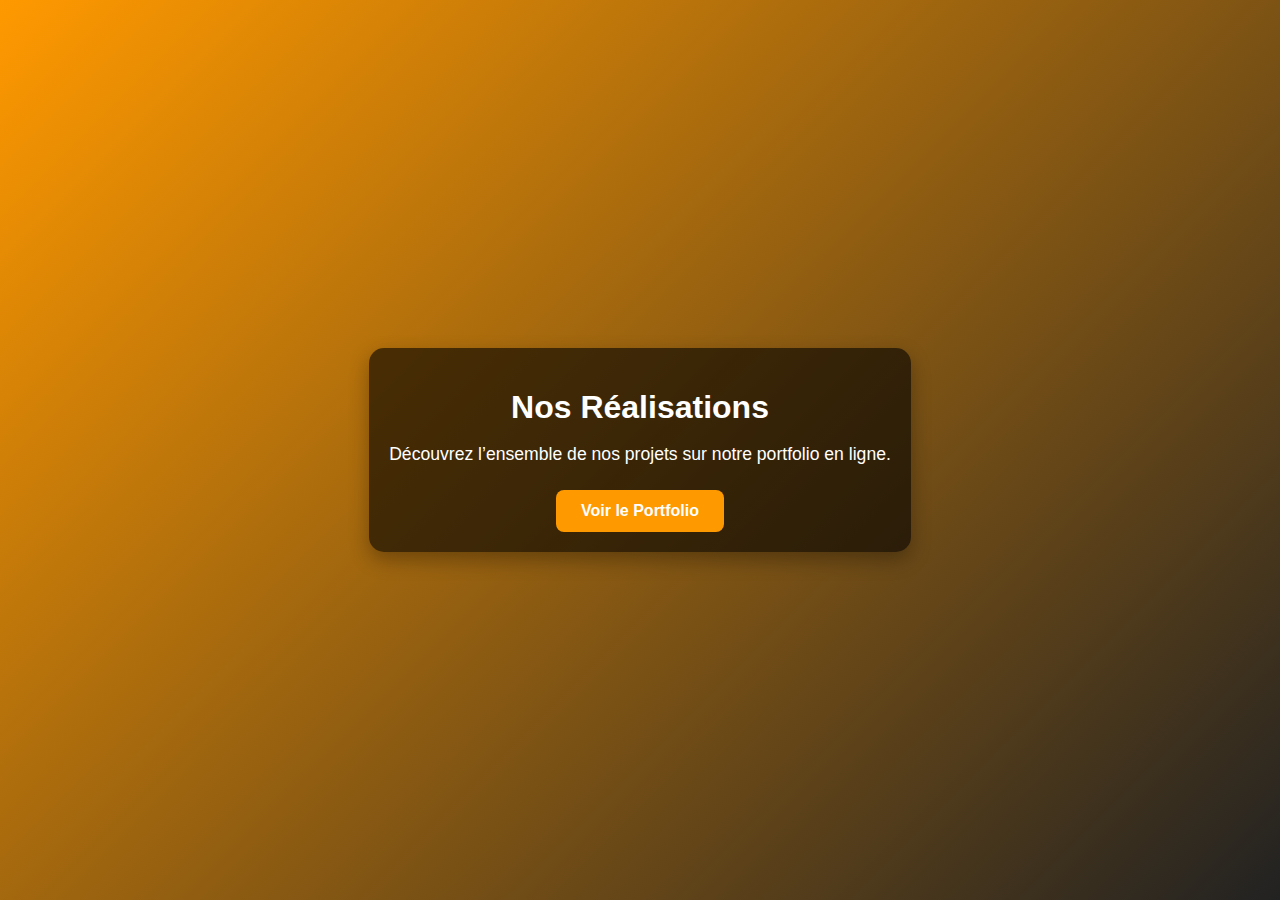
<file: Site web CLASSCOM/Page d'accueil/Page nos réalisations/réalisations.html>
<!DOCTYPE html>
<html lang="fr">
<head>
  <meta charset="UTF-8">
  <meta name="viewport" content="width=device-width, initial-scale=1.0">
  <title>Nos Réalisations - Agence XYZ</title>
  <style>
    body {
      font-family: Arial, sans-serif;
      margin: 0;
      padding: 0;
      display: flex;
      justify-content: center;
      align-items: center;
      height: 100vh;
      background: linear-gradient(135deg, #ff9900, #222);
      color: #fff;
      text-align: center;
    }

    .container {
      max-width: 600px;
      padding: 20px;
      background: rgba(0,0,0,0.6);
      border-radius: 15px;
      box-shadow: 0 8px 20px rgba(0,0,0,0.3);
    }

    h1 {
      font-size: 2rem;
      margin-bottom: 15px;
    }

    p {
      font-size: 1.1rem;
      margin-bottom: 25px;
    }

    a {
      display: inline-block;
      text-decoration: none;
      background: #ff9900;
      color: #fff;
      padding: 12px 25px;
      border-radius: 8px;
      font-weight: bold;
      transition: 0.3s;
    }

    a:hover {
      background: #e09900;
      transform: scale(1.05);
    }
  </style>
</head>
<body>
  <div class="container">
    <h1>Nos Réalisations</h1>
    <p>Découvrez l’ensemble de nos projets sur notre portfolio en ligne.</p>
    <a href="https://www.behance.net/classcomagency" target="_blank">Voir le Portfolio</a>
  </div>
</body>
</html>
</file>
<file: Page A propos/style.css>
body {
    margin: 0;
    font-family: Arial, sans-serif;
    background-color: #fff;
    color: #333;
}

header {
    background-color: #000;
    padding: 20px;
    text-align: center;
}

header h1 {
    color: #ff6600;
    margin: 0;
}

.about-section {
    display: flex;
    flex-wrap: wrap;
    padding: 40px;
    align-items: center;
    background-color: #fff;
}
.choisir ul, .valeurs ul {
    list-style: none;
    padding: 0;
}

.choisir li, .valeurs li {
    padding: 0.5rem 0;
    border-bottom: 1px solid #ddd;
}

.choisir li:last-child, .valeurs li:last-child {
    border-bottom: none;
}


.about-text {
    flex: 1;
    padding: 20px;
}

.about-text h2 {
    color: #ff6600;
}

.about-text p {
    line-height: 1.6;
}

.about-image {
    flex: 1;
    text-align: center;
}

.about-image img {
    max-width: 100%;
    border-radius: 10px;
}

.values {
    padding: 40px;
    background-color: #f9f9f9;
    text-align: center;
}

.values h2 {
    color: #ff6600;
    margin-bottom: 30px;
}

.value-cards {
    display: flex;
    flex-wrap: wrap;
    justify-content: center;
    gap: 20px;
}

.card {
    background-color: #fff;
    border: 2px solid #ff6600;
    border-radius: 10px;
    padding: 20px;
    width: 250px;
    transition: transform 0.3s ease;
}

.card:hover {
    transform: translateY(-5px);
    background-color: #ff6600;
    color: #fff;
}

footer {
    background-color: #000;
    color: white;
    text-align: center;
    padding: 15px;
    margin-top: 40px;
}

@media screen and (max-width: 768px) {
    .about-section {
        flex-direction: column;
    }
    .value-cards {
        flex-direction: column;
        align-items: center;
    }
}
</file>
<file: Page Nos services/style.css>
body {
    font-family: Arial, sans-serif;
    margin: 0;
    padding: 0;
    background-color: white;
    color: black;
}

header {
    background-color: black;
    padding: 20px;
    text-align: center;
}

header h1 {
    color: orange;
    font-size: 2em;
    margin: 0;
}

.services {
    display: flex;
    flex-wrap: wrap;
    justify-content: center;
    padding: 40px 20px;
    gap: 20px;
}

.service {
    background-color: orange;
    color: white;
    flex: 1 1 calc(33% - 40px);
    min-width: 250px;
    max-width: 350px;
    padding: 20px;
    border-radius: 10px;
    box-shadow: 0 4px 8px rgba(0,0,0,0.2);
    transition: transform 0.3s ease, background-color 0.3s ease;
}

.service:hover {
    transform: translateY(-5px);
    background-color: #ff8c00;
}

.service h2 {
    margin-top: 0;
    font-size: 1.3em;
}

.service p {
    font-size: 0.95em;
    line-height: 1.4;
}
</file>
<file: projet classcom/Page d'accueil/style.css>
* {
    margin: 0;
    padding: 0;
    box-sizing: border-box;
}

body {
    font-family: Arial, sans-serif;
    color: #000000;
    background-color: #ffffff;
    line-height: 1.6;
}

header {
    background-color: #000000;
    color: #ffffff;
    display: flex;
    justify-content: space-between;
    align-items: center;
    padding: 15px 40px;
    flex-wrap: wrap;
}

.logo-container {
    display: flex;
    align-items: center;
}

.logo-circle {
    width: 60px;
    height: 60px;
    border-radius: 50%;
    background-color: #ff6600;
    display: flex;
    justify-content: center;
    align-items: center;
    overflow: hidden;
    margin-right: 15px;
}

.logo-circle img {
    width: 80%;
    height: auto;
}

nav ul {
    display: flex;
    list-style: none;
}

nav ul li {
    margin-left: 20px;
}

nav ul li a {
    color: #ffffff;
    text-decoration: none;
    font-weight: bold;
    transition: color 0.3s;
}

nav ul li a:hover {
    color: #ff6600;
}

.hero {
    background: linear-gradient(rgba(0,0,0,0.7), rgba(0,0,0,0.7)),
                url('https://images.unsplash.com/photo-1556761175-129418cb2dfe') center/cover no-repeat;
    color: #ffffff;
    text-align: center;
    padding: 100px 20px;
}

.hero h2 {
    font-size: 2.5rem;
    margin-bottom: 20px;
    color: #ff6600;
}

.hero p {
    max-width: 600px;
    margin: auto;
    font-size: 1.1rem;
}

.btn {
    background-color: #ff6600;
    color: #ffffff;
    padding: 12px 25px;
    display: inline-block;
    margin-top: 20px;
    border-radius: 30px;
    text-decoration: none;
    font-weight: bold;
    transition: background 0.3s;
}

.btn:hover {
    background-color: #e65c00;
}

.services {
    padding: 60px 20px;
    text-align: center;
}

.services h2 {
    font-size: 2rem;
    margin-bottom: 40px;
    color: #ff6600;
}

.service-cards {
    display: grid;
    grid-template-columns: repeat(auto-fit, minmax(250px, 1fr));
    gap: 20px;
}

.card {
    background-color: #fff3e6; /* Orange très clair */
    border: 2px solid #ff6600;
    padding: 25px;
    border-radius: 15px;
    transition: transform 0.3s, box-shadow 0.3s;
    color: #000000;
}

.card h3 {
    color: #ff6600;
    margin-bottom: 10px;
}

.card p {
    font-size: 0.95rem;
}

.card:hover {
    transform: translateY(-8px);
    box-shadow: 0px 8px 20px rgba(255, 102, 0, 0.4);
    background-color: #ff6600;
    color: #ffffff;
}

.card:hover h3 {
    color: #ffffff;
}

footer {
    background-color: #000000;
    color: #ffffff;
    text-align: center;
    padding: 20px;
}

.social-icons {
    margin-top: 10px;
}

.social-icons a {
    color: #ffffff;
    margin: 0 10px;
    font-size: 1.2rem;
    transition: color 0.3s;
}

.social-icons a:hover {
    color: #ff6600;
}

@media (max-width: 768px) {
    header {
        flex-direction: column;
        align-items: flex-start;
    }

    nav ul {
        margin-top: 10px;
        flex-wrap: wrap;
    }

    nav ul li {
        margin: 10px 0;
    }
}
</file>
<file: Site web CLASSCOM/Page d'accueil/style.css>
* {
    margin: 0;
    padding: 0;
    box-sizing: border-box;
}

body {
    font-family: Arial, sans-serif;
    color: #000000;
    background-color: #ffffff;
    line-height: 1.6;
}

header {
    background-color: #000000;
    color: #ffffff;
    display: flex;
    justify-content: space-between;
    align-items: center;
    padding: 15px 40px;
    flex-wrap: wrap;
}

.logo-container {
    display: flex;
    align-items: center;
}

.logo-circle {
    width: 60px;
    height: 60px;
    border-radius: 50%;
    background-color: #ff9900;
    display: flex;
    justify-content: center;
    align-items: center;
    overflow: hidden;
    margin-right: 15px;
}

.logo-circle img {
    width: 80%;
    height: auto;
}

nav ul {
    display: flex;
    list-style: none;
}

nav ul li {
    margin-left: 20px;
}

nav ul li a {
    color: #ffffff;
    text-decoration: none;
    font-weight: bold;
    transition: color 0.3s;
}

nav ul li a:hover {
    color: #ff9900;
}

.hero {
    background: linear-gradient(rgba(0,0,0,0.7), rgba(0,0,0,0.7)),
                url('https://images.unsplash.com/photo-1556761175-129418cb2dfe') center/cover no-repeat;
    color: #ffffff;
    text-align: center;
    padding: 100px 20px;
}

.hero h2 {
    font-size: 2.5rem;
    margin-bottom: 20px;
    color: #ff9900;
}

.hero p {
    max-width: 600px;
    margin: auto;
    font-size: 1.1rem;
}

.btn {
    background-color: #ff9900;
    color: #ffffff;
    padding: 12px 25px;
    display: inline-block;
    margin-top: 20px;
    border-radius: 30px;
    text-decoration: none;
    font-weight: bold;
    transition: background 0.3s;
}

.btn:hover {
    background-color: #e65c00;
}

.services {
    padding: 60px 20px;
    text-align: center;
}

.services h2 {
    font-size: 2rem;
    margin-bottom: 40px;
    color: #ff9900;
}

.service-cards {
    display: grid;
    grid-template-columns: repeat(auto-fit, minmax(250px, 1fr));
    gap: 20px;
}

.card {
    background-color: #fff3e6; /* Orange très clair */
    border: 2px solid #ff9900;
    padding: 25px;
    border-radius: 15px;
    transition: transform 0.3s, box-shadow 0.3s;
    color: #000000;
}

.card h3 {
    color: #ff9900;
    margin-bottom: 10px;
}

.card p {
    font-size: 0.95rem;
}

.card:hover {
    transform: translateY(-8px);
    box-shadow: 0px 8px 20px rgba(255, 102, 0, 0.4);
    background-color: #ff9900;
    color: #ffffff;
}

.card:hover h3 {
    color: #ffffff;
}

footer {
    background-color: #000000;
    color: #ffffff;
    text-align: center;
    padding: 20px;
}

.social-icons {
    margin-top: 10px;
}

.social-icons a {
    color: #ffffff;
    margin: 0 10px;
    font-size: 1.2rem;
    transition: color 0.3s;
}

.social-icons a:hover {
    color: #ff9900;
}

@media (max-width: 768px) {
    header {
        flex-direction: column;
        align-items: flex-start;
    }

    nav ul {
        margin-top: 10px;
        flex-wrap: wrap;
    }

    nav ul li {
        margin: 10px 0;
    }
}
</file>
<file: projet classcom/Page d'accueil/Page A propos/style.css>
body {
    margin: 0;
    font-family: Arial, sans-serif;
    background-color: #fff;
    color: #333;
}

header {
    background-color: #000;
    padding: 20px;
    text-align: center;
    display: flex;
    align-items: center;
    justify-content: center;
    position: relative;
}
header a{
    position: absolute;
    left: 15px;
    color: #ddd;
    text-decoration: none;
   font-size: 2rem;
    color: #ff9900;
    transition: all .2s ease;
}
header a:hover{
    color: #ff990091;
}
header h1 {
    color: #ff9900;
    margin: 0;
}

.about-section {
    display: flex;
    flex-wrap: wrap;
    padding: 40px;
    align-items: center;
    background-color: #fff;
}
.choisir ul, .valeurs ul {
    list-style: none;
    padding: 0;
}

.choisir li, .valeurs li {
    padding: 0.5rem 0;
    border-bottom: 1px solid #ddd;
}

.choisir li:last-child, .valeurs li:last-child {
    border-bottom: none;
}


.about-text {
    flex: 1;
    padding: 20px;
}

.about-text h2 {
    color: #ff9900;
}

.about-text p {
    line-height: 1.6;
    text-align: justify;
}

.about-image {
    flex: 1;
    text-align: center;
}

.about-image img {
    width: 700px;      /* largeur fixe en pixels */
    height: 500px;     /* hauteur fixe en pixels */
    border-radius: 20px;  /* pas d’arrondi pour rester rectangulaire */
    object-fit: cover; /* remplit le rectangle en recadrant si nécessaire */
}


.values {
    padding: 40px;
    background-color: #f9f9f9;
    text-align: center;
}

.values h2 {
    color: #ff9900;
    margin-bottom: 30px;
}

.value-cards {
    display: flex;
    flex-wrap: wrap;
    justify-content: center;
    gap: 20px;
}

.card {
    background-color: #fff;
    border: 2px solid #ff9900;
    border-radius: 10px;
    padding: 20px;
    width: 250px;
    transition: transform 0.3s ease;
}

.card:hover {
    transform: translateY(-5px);
    background-color: #ff9900;
    color: #fff;
}

footer {
    background-color: #000;
    color: white;
    text-align: center;
    padding: 15px;
    margin-top: 40px;
}

@media screen and (max-width: 768px) {
    .about-section {
        flex-direction: column;
    }
    .value-cards {
        flex-direction: column;
        align-items: center;
    }
}
</file>
<file: projet classcom/Page d'accueil/Page Nos services/style.css>
:root {
    --orange: #ff9900;
    --black: #111111;
    --white: #ffffff;
    --gray-light: #f7f7f7;
    --gray-border: #e0e0e0;
}

* {
    margin: 0;
    padding: 0;
    box-sizing: border-box;
}

body {
    font-family: Arial, sans-serif;
    color: var(--black);
    background-color: var(--white);
    line-height: 1.6;
}


header {
    background-color: var(--black);
    color: var(--white);
    padding: 1rem 0;
    text-align: center;
}

.logo span {
    color: var(--orange);
}


.container {
    width: 90%;
    max-width: 1100px;
    margin: 0 auto;
}


.intro {
    text-align: center;
    padding: 2rem 0;
    background-color: var(--gray-light);
}

.intro h2 {
    color: var(--orange);
    margin-bottom: 0.5rem;
}

.intro p {
    max-width: 700px;
    margin: auto;
}


.services {
    padding: 2rem 0;
}

.service {
    padding: 1.5rem 0;
    border-bottom: 1px solid var(--gray-border);
}

.service:last-child {
    border-bottom: none;
}

.service h3 {
    color: var(--orange);
    font-size: 1.1rem;
    margin-bottom: 0.3rem;
}

.service p {
    font-size: 0.95rem;
    color: #333;
}


footer {
    background-color: var(--black);
    color: var(--white);
    text-align: center;
    padding: 1rem 0;
    margin-top: 2rem;
}


@media (max-width: 992px) {
    .intro p,
    .services .service p {
        font-size: 0.95rem;
    }

    .service h3 {
        font-size: 1rem;
    }
}

@media (max-width: 768px) {
    .intro {
        padding: 1.5rem 1rem;
    }

    .intro h2 {
        font-size: 1.5rem;
    }

    .intro p {
        font-size: 0.9rem;
    }

    .service {
        padding: 1rem 0;
    }

    .service h3 {
        font-size: 0.95rem;
    }

    .service p {
        font-size: 0.85rem;
    }
}

@media (max-width: 480px) {
    .container {
        width: 95%;
    }

    .intro h2 {
        font-size: 1.3rem;
    }

    .intro p {
        font-size: 0.8rem;
    }

    .service h3 {
        font-size: 0.9rem;
    }

    .service p {
        font-size: 0.8rem;
    }

    footer {
        font-size: 0.85rem;
        padding: 0.8rem 0;
    }
}
</file>
<file: Site web CLASSCOM/Page d'accueil/Page A propos/style.css>
body {
    margin: 0;
    font-family: Arial, sans-serif;
    background-color: #fff;
    color: #333;
}

header {
    background-color: #000;
    padding: 20px;
    text-align: center;
}

header h1 {
    color: #ff9900;
    margin: 0;
}

.about-section {
    display: flex;
    flex-wrap: wrap;
    padding: 40px;
    align-items: center;
    background-color: #fff;
}
.choisir ul, .valeurs ul {
    list-style: none;
    padding: 0;
}

.choisir li, .valeurs li {
    padding: 0.5rem 0;
    border-bottom: 1px solid #ddd;
}

.choisir li:last-child, .valeurs li:last-child {
    border-bottom: none;
}


.about-text {
    flex: 1;
    padding: 20px;
}

.about-text h2 {
    color: #ff9900;
}

.about-text p {
    line-height: 1.6;
    text-align: justify;
}

.about-image {
    flex: 1;
    text-align: center;
}

.about-image img {
    width: 700px;      /* largeur fixe en pixels */
    height: 500px;     /* hauteur fixe en pixels */
    border-radius: 20px;  /* pas d’arrondi pour rester rectangulaire */
    object-fit: cover; /* remplit le rectangle en recadrant si nécessaire */
}


.values {
    padding: 40px;
    background-color: #f9f9f9;
    text-align: center;
}

.values h2 {
    color: #ff9900;
    margin-bottom: 30px;
}

.value-cards {
    display: flex;
    flex-wrap: wrap;
    justify-content: center;
    gap: 20px;
}

.card {
    background-color: #fff;
    border: 2px solid #ff9900;
    border-radius: 10px;
    padding: 20px;
    width: 250px;
    transition: transform 0.3s ease;
}

.card:hover {
    transform: translateY(-5px);
    background-color: #ff9900;
    color: #fff;
}

footer {
    background-color: #000;
    color: white;
    text-align: center;
    padding: 15px;
    margin-top: 40px;
}

@media screen and (max-width: 768px) {
    .about-section {
        flex-direction: column;
    }
    .value-cards {
        flex-direction: column;
        align-items: center;
    }
}
</file>
<file: Site web CLASSCOM/Page d'accueil/Page Nos services/style.css>
:root {
    --orange: #ff9900;
    --black: #111111;
    --white: #ffffff;
    --gray-light: #f7f7f7;
    --gray-border: #e0e0e0;
}

* {
    margin: 0;
    padding: 0;
    box-sizing: border-box;
}

body {
    font-family: Arial, sans-serif;
    color: var(--black);
    background-color: var(--white);
    line-height: 1.6;
}


header {
    background-color: var(--black);
    color: var(--white);
    padding: 1rem 0;
    text-align: center;
}

.logo span {
    color: var(--orange);
}


.container {
    width: 90%;
    max-width: 1100px;
    margin: 0 auto;
}


.intro {
    text-align: center;
    padding: 2rem 0;
    background-color: var(--gray-light);
}

.intro h2 {
    color: var(--orange);
    margin-bottom: 0.5rem;
}

.intro p {
    max-width: 700px;
    margin: auto;
}


.services {
    padding: 2rem 0;
}

.service {
    padding: 1.5rem 0;
    border-bottom: 1px solid var(--gray-border);
}

.service:last-child {
    border-bottom: none;
}

.service h3 {
    color: var(--orange);
    font-size: 1.1rem;
    margin-bottom: 0.3rem;
}

.service p {
    font-size: 0.95rem;
    color: #333;
}


footer {
    background-color: var(--black);
    color: var(--white);
    text-align: center;
    padding: 1rem 0;
    margin-top: 2rem;
}


@media (max-width: 992px) {
    .intro p,
    .services .service p {
        font-size: 0.95rem;
    }

    .service h3 {
        font-size: 1rem;
    }
}

@media (max-width: 768px) {
    .intro {
        padding: 1.5rem 1rem;
    }

    .intro h2 {
        font-size: 1.5rem;
    }

    .intro p {
        font-size: 0.9rem;
    }

    .service {
        padding: 1rem 0;
    }

    .service h3 {
        font-size: 0.95rem;
    }

    .service p {
        font-size: 0.85rem;
    }
}

@media (max-width: 480px) {
    .container {
        width: 95%;
    }

    .intro h2 {
        font-size: 1.3rem;
    }

    .intro p {
        font-size: 0.8rem;
    }

    .service h3 {
        font-size: 0.9rem;
    }

    .service p {
        font-size: 0.8rem;
    }

    footer {
        font-size: 0.85rem;
        padding: 0.8rem 0;
    }
}
</file>
<file: projet classcom/Page d'accueil/Page Contact/contact.css>
body {
  margin: 0;
  font-family: Arial, sans-serif;
  background: #fff;
  color: #333;
}

header {
  background: #000;
  padding: 15px 40px;
  text-align: center;
  display: flex;
  flex-direction: column;
  align-items: center;
  justify-content: center;
  position: relative;
}
header a{
  position: absolute;
  left: 15px;
  color: #ddd;
  text-decoration: none;
  font-size: 2rem;
  color: #ff9900;
  transition: all .2s ease;
}
header a:hover{
  color: #ff990091;
}
header h1 {
  color: #ff9900;
  margin-bottom: 10px;
  font-size: 2.2em;
}
header p {
  color: #fff;
  font-size: 1em;
}

.reseaux {
  text-align: center;
  padding: 40px 20px;
}
.reseaux h2 {
  color: #000;
  margin-bottom: 20px;
}
.icons a {
  display: inline-block;
  margin: 0 15px;
  font-size: 1.8em;
  color: #ff9900;
  transition: color 0.3s ease;
}
.icons a:hover {
  color: #000;
}

.formulaire {
  max-width: 600px;
  margin: 50px auto;
  padding: 30px;
  background: #f9f9f9;
  border-radius: 12px;
  box-shadow: 0 4px 12px rgba(0,0,0,0.1);
}
.formulaire h2 {
  text-align: center;
  margin-bottom: 25px;
  color: #ff9900;
}
form label {
  display: block;
  margin-bottom: 8px;
  font-weight: bold;
  color: #333;
}
form input, form select, form textarea {
  width: 100%;
  padding: 12px;
  margin-bottom: 20px;
  border: 1px solid #ddd;
  border-radius: 8px;
  font-size: 1em;
}
form textarea{
  resize:vertical;
  height: 50px;
  max-height: 200px;

  text-align: justify;
  word-spacing: 1px;
 line-height: 25px;
}
form textarea::first-letter{
  /* margin-left: 15px; */
  text-transform: uppercase;
  font-size: 1.2rem;
}
form input:focus, form select:focus, form textarea:focus {
  border-color: #ff9900;
  outline: none;
}
form button {
  display: block;
  width: 100%;
  background: #ff9900;
  color: #fff;
  border: none;
  padding: 14px;
  font-size: 1.1em;
  font-weight: bold;
  border-radius: 8px;
  cursor: pointer;
  transition: background 0.3s ease;
}
form button:hover {
  background: #000;
}

footer {
  background-color: #222;
  color: #fff;
  text-align: center;
  padding: 10px 20px;
}

/* ===== Responsive ===== */
@media (max-width: 768px) {
  header {
    padding: 15px 20px;
  }
  header h1 {
    font-size: 1.8em;
  }
  .reseaux h2 {
    font-size: 1.5em;
  }
  .icons a {
    font-size: 1.5em;
    margin: 0 10px;
  }
  .formulaire {
    margin: 30px 15px;
    padding: 25px;
  }
  form input, form select, form textarea {
    padding: 10px;
  }
  form button {
    padding: 12px;
    font-size: 1em;
  }
}

@media (max-width: 480px) {
  header h1 {
    font-size: 1.5em;
  }
  header p {
    font-size: 0.9em;
  }
  .reseaux h2 {
    font-size: 1.3em;
  }
  .icons a {
    font-size: 1.3em;
    margin: 0 8px;
  }
  .formulaire {
    margin: 20px 10px;
    padding: 20px;
  }
  form input, form select, form textarea {
    padding: 8px;
    font-size: 0.95em;
  }
  form button {
    padding: 10px;
    font-size: 1em;
  }
  footer {
    padding: 10px;
    font-size: 0.85em;
  }
}
</file>
<file: Site web CLASSCOM/Page d'accueil/Page Contact/contact.css>
body {
  margin: 0;
  font-family: Arial, sans-serif;
  background: #fff;
  color: #333;
}

header {
  background: #000;
  padding: 15px 40px;
  text-align: center;
}
header h1 {
  color: #ff9900;
  margin-bottom: 10px;
  font-size: 2.2em;
}
header p {
  color: #fff;
  font-size: 1em;
}

.reseaux {
  text-align: center;
  padding: 40px 20px;
}
.reseaux h2 {
  color: #000;
  margin-bottom: 20px;
}
.icons a {
  display: inline-block;
  margin: 0 15px;
  font-size: 1.8em;
  color: #ff9900;
  transition: color 0.3s ease;
}
.icons a:hover {
  color: #000;
}

.formulaire {
  max-width: 600px;
  margin: 50px auto;
  padding: 30px;
  background: #f9f9f9;
  border-radius: 12px;
  box-shadow: 0 4px 12px rgba(0,0,0,0.1);
}
.formulaire h2 {
  text-align: center;
  margin-bottom: 25px;
  color: #ff9900;
}
form label {
  display: block;
  margin-bottom: 8px;
  font-weight: bold;
  color: #333;
}
form input, form select, form textarea {
  width: 100%;
  padding: 12px;
  margin-bottom: 20px;
  border: 1px solid #ddd;
  border-radius: 8px;
  font-size: 1em;
}
form input:focus, form select:focus, form textarea:focus {
  border-color: #ff9900;
  outline: none;
}
form button {
  display: block;
  width: 100%;
  background: #ff9900;
  color: #fff;
  border: none;
  padding: 14px;
  font-size: 1.1em;
  font-weight: bold;
  border-radius: 8px;
  cursor: pointer;
  transition: background 0.3s ease;
}
form button:hover {
  background: #000;
}

footer {
  background-color: #222;
  color: #fff;
  text-align: center;
  padding: 10px 20px;
}

/* ===== Responsive ===== */
@media (max-width: 768px) {
  header {
    padding: 15px 20px;
  }
  header h1 {
    font-size: 1.8em;
  }
  .reseaux h2 {
    font-size: 1.5em;
  }
  .icons a {
    font-size: 1.5em;
    margin: 0 10px;
  }
  .formulaire {
    margin: 30px 15px;
    padding: 25px;
  }
  form input, form select, form textarea {
    padding: 10px;
  }
  form button {
    padding: 12px;
    font-size: 1em;
  }
}

@media (max-width: 480px) {
  header h1 {
    font-size: 1.5em;
  }
  header p {
    font-size: 0.9em;
  }
  .reseaux h2 {
    font-size: 1.3em;
  }
  .icons a {
    font-size: 1.3em;
    margin: 0 8px;
  }
  .formulaire {
    margin: 20px 10px;
    padding: 20px;
  }
  form input, form select, form textarea {
    padding: 8px;
    font-size: 0.95em;
  }
  form button {
    padding: 10px;
    font-size: 1em;
  }
  footer {
    padding: 10px;
    font-size: 0.85em;
  }
}
</file>
